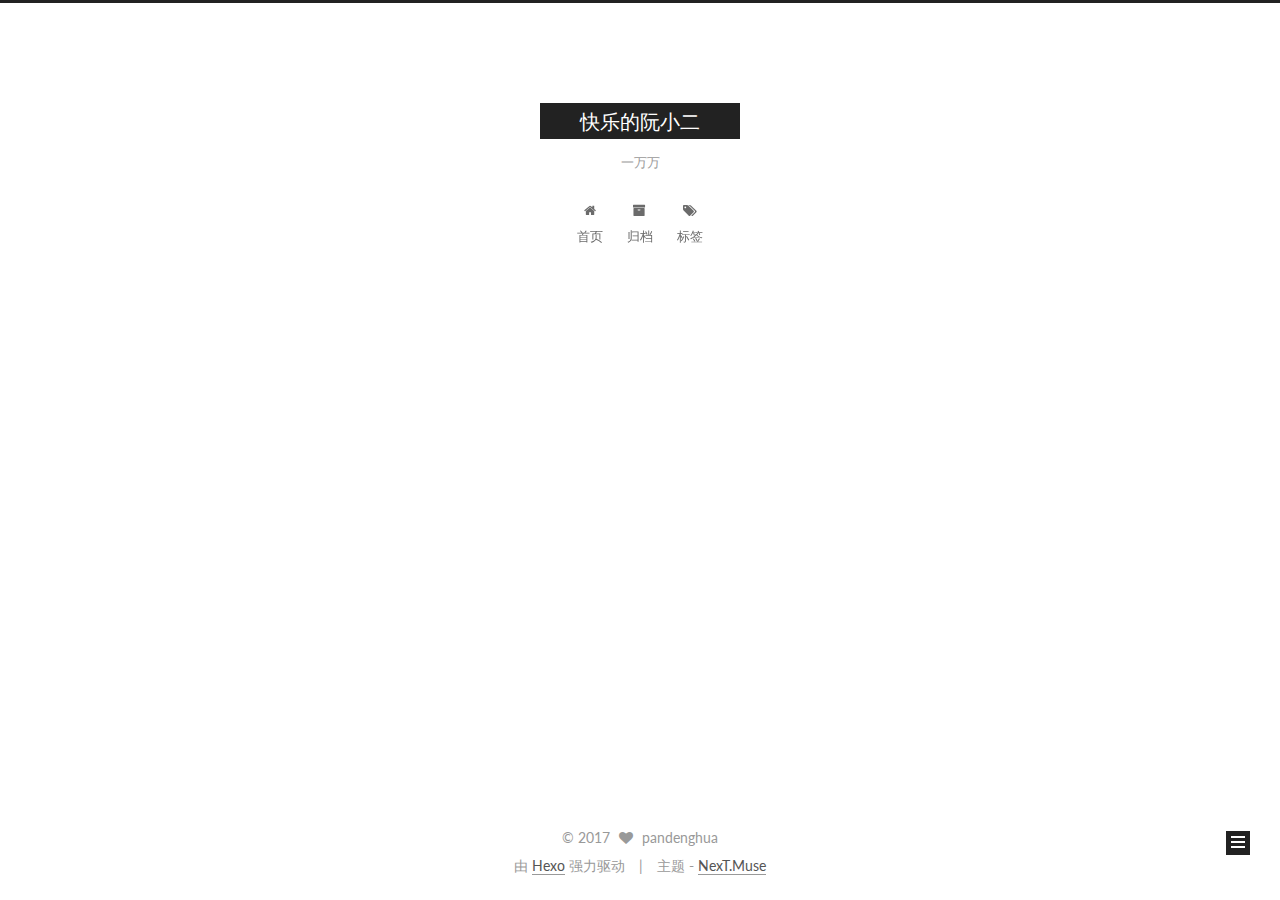
<file: index.html>
<!doctype html>



  


<html class="theme-next muse use-motion" lang="zh-Hans">
<head>
  <meta charset="UTF-8"/>
<meta http-equiv="X-UA-Compatible" content="IE=edge" />
<meta name="viewport" content="width=device-width, initial-scale=1, maximum-scale=1"/>









<meta http-equiv="Cache-Control" content="no-transform" />
<meta http-equiv="Cache-Control" content="no-siteapp" />















  
  
  <link href="/lib/fancybox/source/jquery.fancybox.css?v=2.1.5" rel="stylesheet" type="text/css" />




  
  
  
  

  
    
    
  

  

  

  

  

  
    
    
    <link href="//fonts.googleapis.com/css?family=Lato:300,300italic,400,400italic,700,700italic&subset=latin,latin-ext" rel="stylesheet" type="text/css">
  






<link href="/lib/font-awesome/css/font-awesome.min.css?v=4.6.2" rel="stylesheet" type="text/css" />

<link href="/css/main.css?v=5.1.1" rel="stylesheet" type="text/css" />


  <meta name="keywords" content="Hexo, NexT" />








  <link rel="shortcut icon" type="image/x-icon" href="/favicon.ico?v=5.1.1" />






<meta property="og:type" content="website">
<meta property="og:title" content="快乐的阮小二">
<meta property="og:url" content="http://yoursite.com/index.html">
<meta property="og:site_name" content="快乐的阮小二">
<meta name="twitter:card" content="summary">
<meta name="twitter:title" content="快乐的阮小二">



<script type="text/javascript" id="hexo.configurations">
  var NexT = window.NexT || {};
  var CONFIG = {
    root: '/',
    scheme: 'Muse',
    sidebar: {"position":"left","display":"post","offset":12,"offset_float":0,"b2t":false,"scrollpercent":false},
    fancybox: true,
    motion: true,
    duoshuo: {
      userId: '0',
      author: '博主'
    },
    algolia: {
      applicationID: '',
      apiKey: '',
      indexName: '',
      hits: {"per_page":10},
      labels: {"input_placeholder":"Search for Posts","hits_empty":"We didn't find any results for the search: ${query}","hits_stats":"${hits} results found in ${time} ms"}
    }
  };
</script>



  <link rel="canonical" href="http://yoursite.com/"/>





  <title>快乐的阮小二</title>
</head>

<body itemscope itemtype="http://schema.org/WebPage" lang="zh-Hans">

  















  
  
    
  

  <div class="container sidebar-position-left 
   page-home 
 ">
    <div class="headband"></div>

    <header id="header" class="header" itemscope itemtype="http://schema.org/WPHeader">
      <div class="header-inner"><div class="site-brand-wrapper">
  <div class="site-meta ">
    

    <div class="custom-logo-site-title">
      <a href="/"  class="brand" rel="start">
        <span class="logo-line-before"><i></i></span>
        <span class="site-title">快乐的阮小二</span>
        <span class="logo-line-after"><i></i></span>
      </a>
    </div>
      
        <p class="site-subtitle">一万万</p>
      
  </div>

  <div class="site-nav-toggle">
    <button>
      <span class="btn-bar"></span>
      <span class="btn-bar"></span>
      <span class="btn-bar"></span>
    </button>
  </div>
</div>

<nav class="site-nav">
  

  
    <ul id="menu" class="menu">
      
        
        <li class="menu-item menu-item-home">
          <a href="/" rel="section">
            
              <i class="menu-item-icon fa fa-fw fa-home"></i> <br />
            
            首页
          </a>
        </li>
      
        
        <li class="menu-item menu-item-archives">
          <a href="/archives" rel="section">
            
              <i class="menu-item-icon fa fa-fw fa-archive"></i> <br />
            
            归档
          </a>
        </li>
      
        
        <li class="menu-item menu-item-tags">
          <a href="/tags" rel="section">
            
              <i class="menu-item-icon fa fa-fw fa-tags"></i> <br />
            
            标签
          </a>
        </li>
      

      
    </ul>
  

  
</nav>



 </div>
    </header>

    <main id="main" class="main">
      <div class="main-inner">
        <div class="content-wrap">
          <div id="content" class="content">
            
  <section id="posts" class="posts-expand">
    
      

  

  
  
  

  <article class="post post-type-normal " itemscope itemtype="http://schema.org/Article">
    <link itemprop="mainEntityOfPage" href="http://yoursite.com/2017/07/29/hello-world/">

    <span hidden itemprop="author" itemscope itemtype="http://schema.org/Person">
      <meta itemprop="name" content="pandenghua">
      <meta itemprop="description" content="">
      <meta itemprop="image" content="/images/avatar.gif">
    </span>

    <span hidden itemprop="publisher" itemscope itemtype="http://schema.org/Organization">
      <meta itemprop="name" content="快乐的阮小二">
    </span>

    
      <header class="post-header">

        
        
          <h1 class="post-title" itemprop="name headline">
                
                <a class="post-title-link" href="/2017/07/29/hello-world/" itemprop="url">积极地拥抱这个快速变化的世界！</a></h1>
        

        <div class="post-meta">
          <span class="post-time">
            
              <span class="post-meta-item-icon">
                <i class="fa fa-calendar-o"></i>
              </span>
              
                <span class="post-meta-item-text">发表于</span>
              
              <time title="创建于" itemprop="dateCreated datePublished" datetime="2017-07-29T11:39:32+08:00">
                2017-07-29
              </time>
            

            

            
          </span>

          

          
            
          

          
          

          

          

          

        </div>
      </header>
    

    <div class="post-body" itemprop="articleBody">

      
      

      
        
          
            <h2 id="自我介绍"><a href="#自我介绍" class="headerlink" title="自我介绍"></a>自我介绍</h2><p>&emsp;&emsp;大学本科–土木工程专业，改行进入IT行业，同样是搬砖，两个行业相似点和不同点都很多。<br>&emsp;&emsp;社会总是在进步，总会有新的行业，新的制度冲击原来的传统，以此不断推动这个社会不断进步。新的东西也会更人性化，你只需要积极地拥抱它，这样才能不断地跟上这个时代的节拍。</p>

          
        
      
    </div>

    <div>
      
    </div>

    <div>
      
    </div>

    <div>
      
    </div>

    <footer class="post-footer">
      

      

      

      
      
        <div class="post-eof"></div>
      
    </footer>
  </article>


    
  </section>

  


          </div>
          


          

        </div>
        
          
  
  <div class="sidebar-toggle">
    <div class="sidebar-toggle-line-wrap">
      <span class="sidebar-toggle-line sidebar-toggle-line-first"></span>
      <span class="sidebar-toggle-line sidebar-toggle-line-middle"></span>
      <span class="sidebar-toggle-line sidebar-toggle-line-last"></span>
    </div>
  </div>

  <aside id="sidebar" class="sidebar">
    <div class="sidebar-inner">

      

      

      <section class="site-overview sidebar-panel sidebar-panel-active">
        <div class="site-author motion-element" itemprop="author" itemscope itemtype="http://schema.org/Person">
          <img class="site-author-image" itemprop="image"
               src="/images/avatar.gif"
               alt="pandenghua" />
          <p class="site-author-name" itemprop="name">pandenghua</p>
           
              <p class="site-description motion-element" itemprop="description"></p>
          
        </div>
        <nav class="site-state motion-element">

          
            <div class="site-state-item site-state-posts">
              <a href="/archives">
                <span class="site-state-item-count">1</span>
                <span class="site-state-item-name">日志</span>
              </a>
            </div>
          

          

          

        </nav>

        

        <div class="links-of-author motion-element">
          
        </div>

        
        

        
        

        


      </section>

      

      

    </div>
  </aside>


        
      </div>
    </main>

    <footer id="footer" class="footer">
      <div class="footer-inner">
        <div class="copyright" >
  
  &copy; 
  <span itemprop="copyrightYear">2017</span>
  <span class="with-love">
    <i class="fa fa-heart"></i>
  </span>
  <span class="author" itemprop="copyrightHolder">pandenghua</span>
</div>


<div class="powered-by">
  由 <a class="theme-link" href="https://hexo.io">Hexo</a> 强力驱动
</div>

<div class="theme-info">
  主题 -
  <a class="theme-link" href="https://github.com/iissnan/hexo-theme-next">
    NexT.Muse
  </a>
</div>


        

        
      </div>
    </footer>

    
      <div class="back-to-top">
        <i class="fa fa-arrow-up"></i>
        
      </div>
    

  </div>

  

<script type="text/javascript">
  if (Object.prototype.toString.call(window.Promise) !== '[object Function]') {
    window.Promise = null;
  }
</script>









  












  
  <script type="text/javascript" src="/lib/jquery/index.js?v=2.1.3"></script>

  
  <script type="text/javascript" src="/lib/fastclick/lib/fastclick.min.js?v=1.0.6"></script>

  
  <script type="text/javascript" src="/lib/jquery_lazyload/jquery.lazyload.js?v=1.9.7"></script>

  
  <script type="text/javascript" src="/lib/velocity/velocity.min.js?v=1.2.1"></script>

  
  <script type="text/javascript" src="/lib/velocity/velocity.ui.min.js?v=1.2.1"></script>

  
  <script type="text/javascript" src="/lib/fancybox/source/jquery.fancybox.pack.js?v=2.1.5"></script>


  


  <script type="text/javascript" src="/js/src/utils.js?v=5.1.1"></script>

  <script type="text/javascript" src="/js/src/motion.js?v=5.1.1"></script>



  
  

  
    <script type="text/javascript" src="/js/src/scrollspy.js?v=5.1.1"></script>
<script type="text/javascript" src="/js/src/post-details.js?v=5.1.1"></script>

  

  


  <script type="text/javascript" src="/js/src/bootstrap.js?v=5.1.1"></script>



  


  




	





  





  





  






  





  

  

  

  

  

  

</body>
</html>
</file>
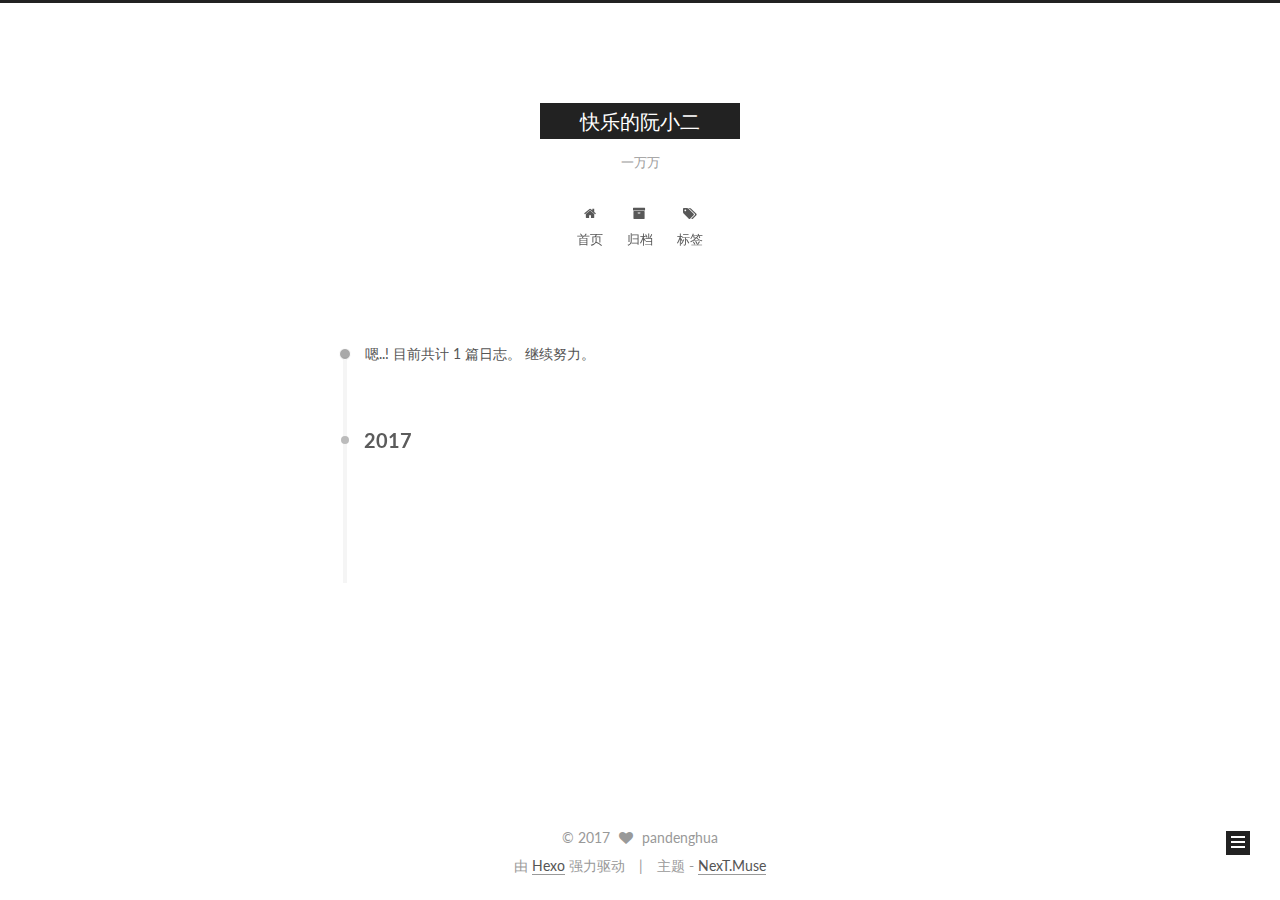
<file: archives/index.html>
<!doctype html>



  


<html class="theme-next muse use-motion" lang="zh-Hans">
<head>
  <meta charset="UTF-8"/>
<meta http-equiv="X-UA-Compatible" content="IE=edge" />
<meta name="viewport" content="width=device-width, initial-scale=1, maximum-scale=1"/>









<meta http-equiv="Cache-Control" content="no-transform" />
<meta http-equiv="Cache-Control" content="no-siteapp" />















  
  
  <link href="/lib/fancybox/source/jquery.fancybox.css?v=2.1.5" rel="stylesheet" type="text/css" />




  
  
  
  

  
    
    
  

  

  

  

  

  
    
    
    <link href="//fonts.googleapis.com/css?family=Lato:300,300italic,400,400italic,700,700italic&subset=latin,latin-ext" rel="stylesheet" type="text/css">
  






<link href="/lib/font-awesome/css/font-awesome.min.css?v=4.6.2" rel="stylesheet" type="text/css" />

<link href="/css/main.css?v=5.1.1" rel="stylesheet" type="text/css" />


  <meta name="keywords" content="Hexo, NexT" />








  <link rel="shortcut icon" type="image/x-icon" href="/favicon.ico?v=5.1.1" />






<meta property="og:type" content="website">
<meta property="og:title" content="快乐的阮小二">
<meta property="og:url" content="http://yoursite.com/archives/index.html">
<meta property="og:site_name" content="快乐的阮小二">
<meta name="twitter:card" content="summary">
<meta name="twitter:title" content="快乐的阮小二">



<script type="text/javascript" id="hexo.configurations">
  var NexT = window.NexT || {};
  var CONFIG = {
    root: '/',
    scheme: 'Muse',
    sidebar: {"position":"left","display":"post","offset":12,"offset_float":0,"b2t":false,"scrollpercent":false},
    fancybox: true,
    motion: true,
    duoshuo: {
      userId: '0',
      author: '博主'
    },
    algolia: {
      applicationID: '',
      apiKey: '',
      indexName: '',
      hits: {"per_page":10},
      labels: {"input_placeholder":"Search for Posts","hits_empty":"We didn't find any results for the search: ${query}","hits_stats":"${hits} results found in ${time} ms"}
    }
  };
</script>



  <link rel="canonical" href="http://yoursite.com/archives/"/>





  <title>归档 | 快乐的阮小二</title>
</head>

<body itemscope itemtype="http://schema.org/WebPage" lang="zh-Hans">

  















  
  
    
  

  <div class="container sidebar-position-left  page-archive  ">
    <div class="headband"></div>

    <header id="header" class="header" itemscope itemtype="http://schema.org/WPHeader">
      <div class="header-inner"><div class="site-brand-wrapper">
  <div class="site-meta ">
    

    <div class="custom-logo-site-title">
      <a href="/"  class="brand" rel="start">
        <span class="logo-line-before"><i></i></span>
        <span class="site-title">快乐的阮小二</span>
        <span class="logo-line-after"><i></i></span>
      </a>
    </div>
      
        <p class="site-subtitle">一万万</p>
      
  </div>

  <div class="site-nav-toggle">
    <button>
      <span class="btn-bar"></span>
      <span class="btn-bar"></span>
      <span class="btn-bar"></span>
    </button>
  </div>
</div>

<nav class="site-nav">
  

  
    <ul id="menu" class="menu">
      
        
        <li class="menu-item menu-item-home">
          <a href="/" rel="section">
            
              <i class="menu-item-icon fa fa-fw fa-home"></i> <br />
            
            首页
          </a>
        </li>
      
        
        <li class="menu-item menu-item-archives">
          <a href="/archives" rel="section">
            
              <i class="menu-item-icon fa fa-fw fa-archive"></i> <br />
            
            归档
          </a>
        </li>
      
        
        <li class="menu-item menu-item-tags">
          <a href="/tags" rel="section">
            
              <i class="menu-item-icon fa fa-fw fa-tags"></i> <br />
            
            标签
          </a>
        </li>
      

      
    </ul>
  

  
</nav>



 </div>
    </header>

    <main id="main" class="main">
      <div class="main-inner">
        <div class="content-wrap">
          <div id="content" class="content">
            

  <section id="posts" class="posts-collapse">
    <span class="archive-move-on"></span>

    <span class="archive-page-counter">
      
      
      
        
      
      嗯..! 目前共计 1 篇日志。 继续努力。
    </span>

    

      
      
      

      
        
        <div class="collection-title">
          <h2 class="archive-year motion-element" id="archive-year-2017">2017</h2>
        </div>
      
      

      

  <article class="post post-type-normal" itemscope itemtype="http://schema.org/Article">
    <header class="post-header">

      <h2 class="post-title">
        
            <a class="post-title-link" href="/2017/07/29/hello-world/" itemprop="url">
              
                <span itemprop="name">积极地拥抱这个快速变化的世界！</span>
              
            </a>
        
      </h2>

      <div class="post-meta">
        <time class="post-time" itemprop="dateCreated"
              datetime="2017-07-29T11:39:32+08:00"
              content="2017-07-29" >
          07-29
        </time>
      </div>

    </header>
  </article>



    

  </section>

  



          </div>
          


          

        </div>
        
          
  
  <div class="sidebar-toggle">
    <div class="sidebar-toggle-line-wrap">
      <span class="sidebar-toggle-line sidebar-toggle-line-first"></span>
      <span class="sidebar-toggle-line sidebar-toggle-line-middle"></span>
      <span class="sidebar-toggle-line sidebar-toggle-line-last"></span>
    </div>
  </div>

  <aside id="sidebar" class="sidebar">
    <div class="sidebar-inner">

      

      

      <section class="site-overview sidebar-panel sidebar-panel-active">
        <div class="site-author motion-element" itemprop="author" itemscope itemtype="http://schema.org/Person">
          <img class="site-author-image" itemprop="image"
               src="/images/avatar.gif"
               alt="pandenghua" />
          <p class="site-author-name" itemprop="name">pandenghua</p>
           
              <p class="site-description motion-element" itemprop="description"></p>
          
        </div>
        <nav class="site-state motion-element">

          
            <div class="site-state-item site-state-posts">
              <a href="/archives">
                <span class="site-state-item-count">1</span>
                <span class="site-state-item-name">日志</span>
              </a>
            </div>
          

          

          

        </nav>

        

        <div class="links-of-author motion-element">
          
        </div>

        
        

        
        

        


      </section>

      

      

    </div>
  </aside>


        
      </div>
    </main>

    <footer id="footer" class="footer">
      <div class="footer-inner">
        <div class="copyright" >
  
  &copy; 
  <span itemprop="copyrightYear">2017</span>
  <span class="with-love">
    <i class="fa fa-heart"></i>
  </span>
  <span class="author" itemprop="copyrightHolder">pandenghua</span>
</div>


<div class="powered-by">
  由 <a class="theme-link" href="https://hexo.io">Hexo</a> 强力驱动
</div>

<div class="theme-info">
  主题 -
  <a class="theme-link" href="https://github.com/iissnan/hexo-theme-next">
    NexT.Muse
  </a>
</div>


        

        
      </div>
    </footer>

    
      <div class="back-to-top">
        <i class="fa fa-arrow-up"></i>
        
      </div>
    

  </div>

  

<script type="text/javascript">
  if (Object.prototype.toString.call(window.Promise) !== '[object Function]') {
    window.Promise = null;
  }
</script>









  












  
  <script type="text/javascript" src="/lib/jquery/index.js?v=2.1.3"></script>

  
  <script type="text/javascript" src="/lib/fastclick/lib/fastclick.min.js?v=1.0.6"></script>

  
  <script type="text/javascript" src="/lib/jquery_lazyload/jquery.lazyload.js?v=1.9.7"></script>

  
  <script type="text/javascript" src="/lib/velocity/velocity.min.js?v=1.2.1"></script>

  
  <script type="text/javascript" src="/lib/velocity/velocity.ui.min.js?v=1.2.1"></script>

  
  <script type="text/javascript" src="/lib/fancybox/source/jquery.fancybox.pack.js?v=2.1.5"></script>


  


  <script type="text/javascript" src="/js/src/utils.js?v=5.1.1"></script>

  <script type="text/javascript" src="/js/src/motion.js?v=5.1.1"></script>



  
  

  
  
    <script type="text/javascript" id="motion.page.archive">
      $('.archive-year').velocity('transition.slideLeftIn');
    </script>
  


  


  <script type="text/javascript" src="/js/src/bootstrap.js?v=5.1.1"></script>



  


  




	





  





  





  






  





  

  

  

  

  

  

</body>
</html>
</file>
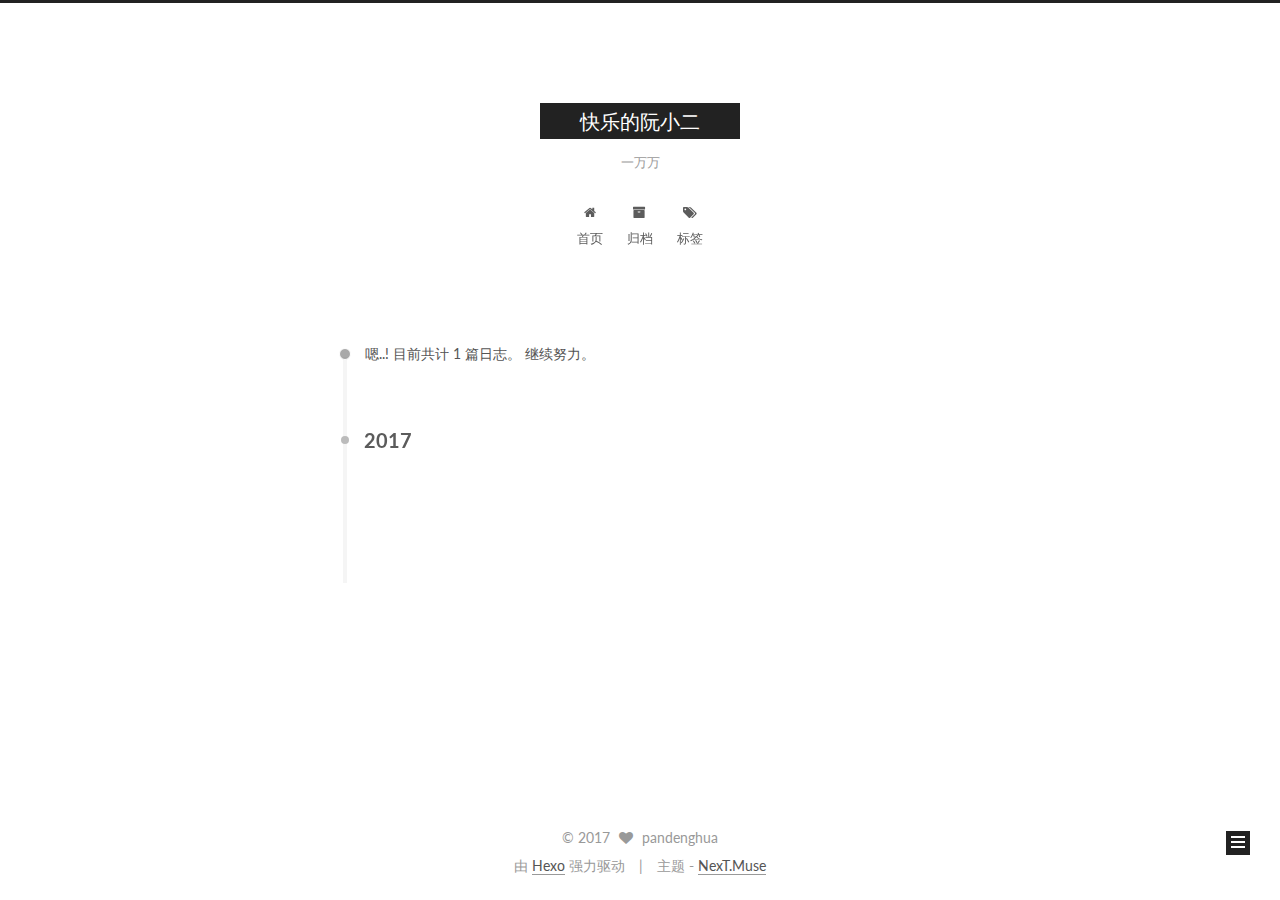
<file: archives/2017/index.html>
<!doctype html>



  


<html class="theme-next muse use-motion" lang="zh-Hans">
<head>
  <meta charset="UTF-8"/>
<meta http-equiv="X-UA-Compatible" content="IE=edge" />
<meta name="viewport" content="width=device-width, initial-scale=1, maximum-scale=1"/>









<meta http-equiv="Cache-Control" content="no-transform" />
<meta http-equiv="Cache-Control" content="no-siteapp" />















  
  
  <link href="/lib/fancybox/source/jquery.fancybox.css?v=2.1.5" rel="stylesheet" type="text/css" />




  
  
  
  

  
    
    
  

  

  

  

  

  
    
    
    <link href="//fonts.googleapis.com/css?family=Lato:300,300italic,400,400italic,700,700italic&subset=latin,latin-ext" rel="stylesheet" type="text/css">
  






<link href="/lib/font-awesome/css/font-awesome.min.css?v=4.6.2" rel="stylesheet" type="text/css" />

<link href="/css/main.css?v=5.1.1" rel="stylesheet" type="text/css" />


  <meta name="keywords" content="Hexo, NexT" />








  <link rel="shortcut icon" type="image/x-icon" href="/favicon.ico?v=5.1.1" />






<meta property="og:type" content="website">
<meta property="og:title" content="快乐的阮小二">
<meta property="og:url" content="http://yoursite.com/archives/2017/index.html">
<meta property="og:site_name" content="快乐的阮小二">
<meta name="twitter:card" content="summary">
<meta name="twitter:title" content="快乐的阮小二">



<script type="text/javascript" id="hexo.configurations">
  var NexT = window.NexT || {};
  var CONFIG = {
    root: '/',
    scheme: 'Muse',
    sidebar: {"position":"left","display":"post","offset":12,"offset_float":0,"b2t":false,"scrollpercent":false},
    fancybox: true,
    motion: true,
    duoshuo: {
      userId: '0',
      author: '博主'
    },
    algolia: {
      applicationID: '',
      apiKey: '',
      indexName: '',
      hits: {"per_page":10},
      labels: {"input_placeholder":"Search for Posts","hits_empty":"We didn't find any results for the search: ${query}","hits_stats":"${hits} results found in ${time} ms"}
    }
  };
</script>



  <link rel="canonical" href="http://yoursite.com/archives/2017/"/>





  <title>归档 | 快乐的阮小二</title>
</head>

<body itemscope itemtype="http://schema.org/WebPage" lang="zh-Hans">

  















  
  
    
  

  <div class="container sidebar-position-left  page-archive  ">
    <div class="headband"></div>

    <header id="header" class="header" itemscope itemtype="http://schema.org/WPHeader">
      <div class="header-inner"><div class="site-brand-wrapper">
  <div class="site-meta ">
    

    <div class="custom-logo-site-title">
      <a href="/"  class="brand" rel="start">
        <span class="logo-line-before"><i></i></span>
        <span class="site-title">快乐的阮小二</span>
        <span class="logo-line-after"><i></i></span>
      </a>
    </div>
      
        <p class="site-subtitle">一万万</p>
      
  </div>

  <div class="site-nav-toggle">
    <button>
      <span class="btn-bar"></span>
      <span class="btn-bar"></span>
      <span class="btn-bar"></span>
    </button>
  </div>
</div>

<nav class="site-nav">
  

  
    <ul id="menu" class="menu">
      
        
        <li class="menu-item menu-item-home">
          <a href="/" rel="section">
            
              <i class="menu-item-icon fa fa-fw fa-home"></i> <br />
            
            首页
          </a>
        </li>
      
        
        <li class="menu-item menu-item-archives">
          <a href="/archives" rel="section">
            
              <i class="menu-item-icon fa fa-fw fa-archive"></i> <br />
            
            归档
          </a>
        </li>
      
        
        <li class="menu-item menu-item-tags">
          <a href="/tags" rel="section">
            
              <i class="menu-item-icon fa fa-fw fa-tags"></i> <br />
            
            标签
          </a>
        </li>
      

      
    </ul>
  

  
</nav>



 </div>
    </header>

    <main id="main" class="main">
      <div class="main-inner">
        <div class="content-wrap">
          <div id="content" class="content">
            

  <section id="posts" class="posts-collapse">
    <span class="archive-move-on"></span>

    <span class="archive-page-counter">
      
      
      
        
      
      嗯..! 目前共计 1 篇日志。 继续努力。
    </span>

    

      
      
      

      
        
        <div class="collection-title">
          <h2 class="archive-year motion-element" id="archive-year-2017">2017</h2>
        </div>
      
      

      

  <article class="post post-type-normal" itemscope itemtype="http://schema.org/Article">
    <header class="post-header">

      <h2 class="post-title">
        
            <a class="post-title-link" href="/2017/07/29/hello-world/" itemprop="url">
              
                <span itemprop="name">积极地拥抱这个快速变化的世界！</span>
              
            </a>
        
      </h2>

      <div class="post-meta">
        <time class="post-time" itemprop="dateCreated"
              datetime="2017-07-29T11:39:32+08:00"
              content="2017-07-29" >
          07-29
        </time>
      </div>

    </header>
  </article>



    

  </section>

  



          </div>
          


          

        </div>
        
          
  
  <div class="sidebar-toggle">
    <div class="sidebar-toggle-line-wrap">
      <span class="sidebar-toggle-line sidebar-toggle-line-first"></span>
      <span class="sidebar-toggle-line sidebar-toggle-line-middle"></span>
      <span class="sidebar-toggle-line sidebar-toggle-line-last"></span>
    </div>
  </div>

  <aside id="sidebar" class="sidebar">
    <div class="sidebar-inner">

      

      

      <section class="site-overview sidebar-panel sidebar-panel-active">
        <div class="site-author motion-element" itemprop="author" itemscope itemtype="http://schema.org/Person">
          <img class="site-author-image" itemprop="image"
               src="/images/avatar.gif"
               alt="pandenghua" />
          <p class="site-author-name" itemprop="name">pandenghua</p>
           
              <p class="site-description motion-element" itemprop="description"></p>
          
        </div>
        <nav class="site-state motion-element">

          
            <div class="site-state-item site-state-posts">
              <a href="/archives">
                <span class="site-state-item-count">1</span>
                <span class="site-state-item-name">日志</span>
              </a>
            </div>
          

          

          

        </nav>

        

        <div class="links-of-author motion-element">
          
        </div>

        
        

        
        

        


      </section>

      

      

    </div>
  </aside>


        
      </div>
    </main>

    <footer id="footer" class="footer">
      <div class="footer-inner">
        <div class="copyright" >
  
  &copy; 
  <span itemprop="copyrightYear">2017</span>
  <span class="with-love">
    <i class="fa fa-heart"></i>
  </span>
  <span class="author" itemprop="copyrightHolder">pandenghua</span>
</div>


<div class="powered-by">
  由 <a class="theme-link" href="https://hexo.io">Hexo</a> 强力驱动
</div>

<div class="theme-info">
  主题 -
  <a class="theme-link" href="https://github.com/iissnan/hexo-theme-next">
    NexT.Muse
  </a>
</div>


        

        
      </div>
    </footer>

    
      <div class="back-to-top">
        <i class="fa fa-arrow-up"></i>
        
      </div>
    

  </div>

  

<script type="text/javascript">
  if (Object.prototype.toString.call(window.Promise) !== '[object Function]') {
    window.Promise = null;
  }
</script>









  












  
  <script type="text/javascript" src="/lib/jquery/index.js?v=2.1.3"></script>

  
  <script type="text/javascript" src="/lib/fastclick/lib/fastclick.min.js?v=1.0.6"></script>

  
  <script type="text/javascript" src="/lib/jquery_lazyload/jquery.lazyload.js?v=1.9.7"></script>

  
  <script type="text/javascript" src="/lib/velocity/velocity.min.js?v=1.2.1"></script>

  
  <script type="text/javascript" src="/lib/velocity/velocity.ui.min.js?v=1.2.1"></script>

  
  <script type="text/javascript" src="/lib/fancybox/source/jquery.fancybox.pack.js?v=2.1.5"></script>


  


  <script type="text/javascript" src="/js/src/utils.js?v=5.1.1"></script>

  <script type="text/javascript" src="/js/src/motion.js?v=5.1.1"></script>



  
  

  
  
    <script type="text/javascript" id="motion.page.archive">
      $('.archive-year').velocity('transition.slideLeftIn');
    </script>
  


  


  <script type="text/javascript" src="/js/src/bootstrap.js?v=5.1.1"></script>



  


  




	





  





  





  






  





  

  

  

  

  

  

</body>
</html>
</file>
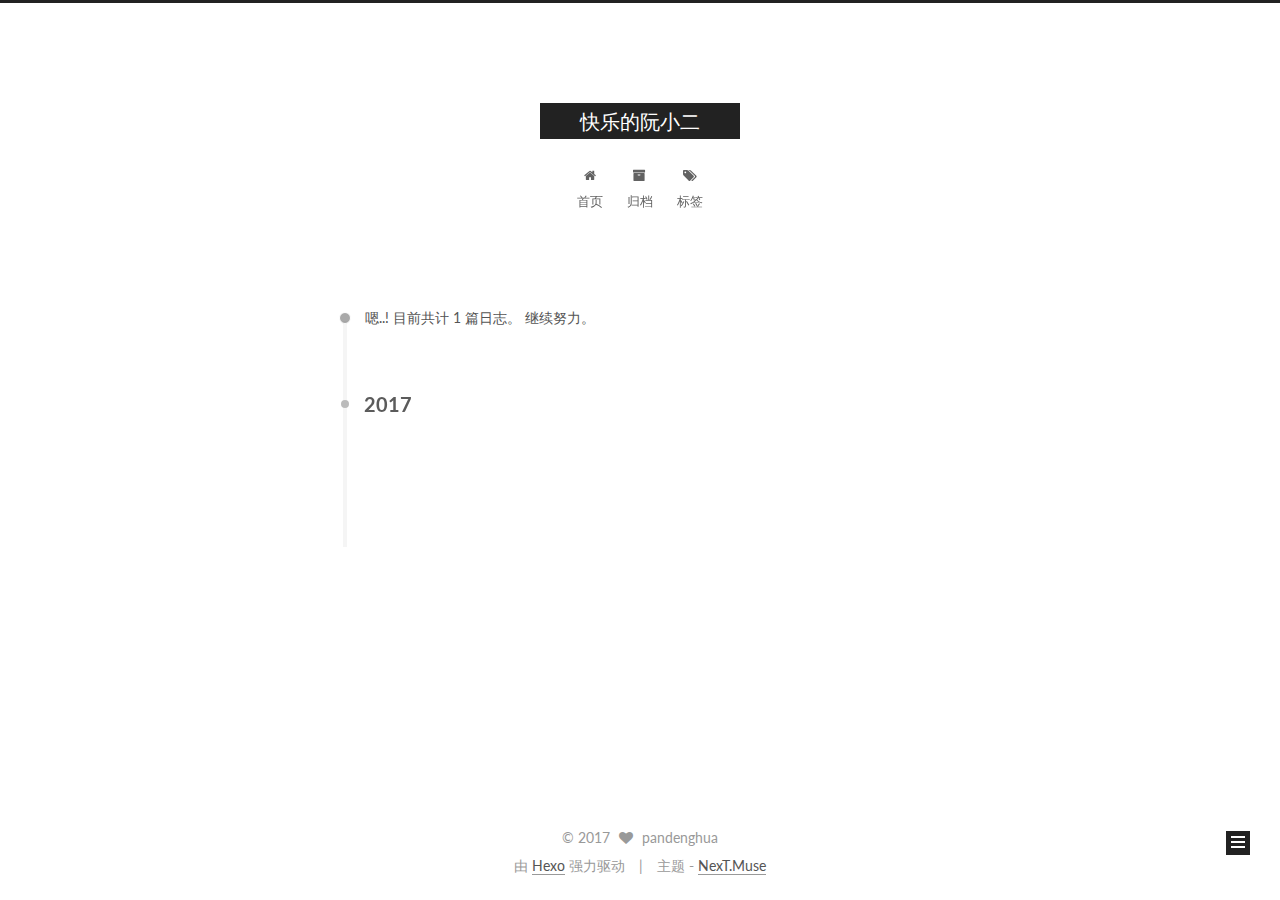
<file: archives/2017/06/index.html>
<!doctype html>



  


<html class="theme-next muse use-motion" lang="zh-Hans">
<head>
  <meta charset="UTF-8"/>
<meta http-equiv="X-UA-Compatible" content="IE=edge" />
<meta name="viewport" content="width=device-width, initial-scale=1, maximum-scale=1"/>









<meta http-equiv="Cache-Control" content="no-transform" />
<meta http-equiv="Cache-Control" content="no-siteapp" />















  
  
  <link href="/lib/fancybox/source/jquery.fancybox.css?v=2.1.5" rel="stylesheet" type="text/css" />




  
  
  
  

  
    
    
  

  

  

  

  

  
    
    
    <link href="//fonts.googleapis.com/css?family=Lato:300,300italic,400,400italic,700,700italic&subset=latin,latin-ext" rel="stylesheet" type="text/css">
  






<link href="/lib/font-awesome/css/font-awesome.min.css?v=4.6.2" rel="stylesheet" type="text/css" />

<link href="/css/main.css?v=5.1.1" rel="stylesheet" type="text/css" />


  <meta name="keywords" content="Hexo, NexT" />








  <link rel="shortcut icon" type="image/x-icon" href="/favicon.ico?v=5.1.1" />






<meta property="og:type" content="website">
<meta property="og:title" content="快乐的阮小二">
<meta property="og:url" content="http://yoursite.com/archives/2017/06/index.html">
<meta property="og:site_name" content="快乐的阮小二">
<meta name="twitter:card" content="summary">
<meta name="twitter:title" content="快乐的阮小二">



<script type="text/javascript" id="hexo.configurations">
  var NexT = window.NexT || {};
  var CONFIG = {
    root: '/',
    scheme: 'Muse',
    sidebar: {"position":"left","display":"post","offset":12,"offset_float":0,"b2t":false,"scrollpercent":false},
    fancybox: true,
    motion: true,
    duoshuo: {
      userId: '0',
      author: '博主'
    },
    algolia: {
      applicationID: '',
      apiKey: '',
      indexName: '',
      hits: {"per_page":10},
      labels: {"input_placeholder":"Search for Posts","hits_empty":"We didn't find any results for the search: ${query}","hits_stats":"${hits} results found in ${time} ms"}
    }
  };
</script>



  <link rel="canonical" href="http://yoursite.com/archives/2017/06/"/>





  <title>归档 | 快乐的阮小二</title>
</head>

<body itemscope itemtype="http://schema.org/WebPage" lang="zh-Hans">

  















  
  
    
  

  <div class="container sidebar-position-left  page-archive  ">
    <div class="headband"></div>

    <header id="header" class="header" itemscope itemtype="http://schema.org/WPHeader">
      <div class="header-inner"><div class="site-brand-wrapper">
  <div class="site-meta ">
    

    <div class="custom-logo-site-title">
      <a href="/"  class="brand" rel="start">
        <span class="logo-line-before"><i></i></span>
        <span class="site-title">快乐的阮小二</span>
        <span class="logo-line-after"><i></i></span>
      </a>
    </div>
      
        <p class="site-subtitle"></p>
      
  </div>

  <div class="site-nav-toggle">
    <button>
      <span class="btn-bar"></span>
      <span class="btn-bar"></span>
      <span class="btn-bar"></span>
    </button>
  </div>
</div>

<nav class="site-nav">
  

  
    <ul id="menu" class="menu">
      
        
        <li class="menu-item menu-item-home">
          <a href="/" rel="section">
            
              <i class="menu-item-icon fa fa-fw fa-home"></i> <br />
            
            首页
          </a>
        </li>
      
        
        <li class="menu-item menu-item-archives">
          <a href="/archives" rel="section">
            
              <i class="menu-item-icon fa fa-fw fa-archive"></i> <br />
            
            归档
          </a>
        </li>
      
        
        <li class="menu-item menu-item-tags">
          <a href="/tags" rel="section">
            
              <i class="menu-item-icon fa fa-fw fa-tags"></i> <br />
            
            标签
          </a>
        </li>
      

      
    </ul>
  

  
</nav>



 </div>
    </header>

    <main id="main" class="main">
      <div class="main-inner">
        <div class="content-wrap">
          <div id="content" class="content">
            

  <section id="posts" class="posts-collapse">
    <span class="archive-move-on"></span>

    <span class="archive-page-counter">
      
      
      
        
      
      嗯..! 目前共计 1 篇日志。 继续努力。
    </span>

    

      
      
      

      
        
        <div class="collection-title">
          <h2 class="archive-year motion-element" id="archive-year-2017">2017</h2>
        </div>
      
      

      

  <article class="post post-type-normal" itemscope itemtype="http://schema.org/Article">
    <header class="post-header">

      <h2 class="post-title">
        
            <a class="post-title-link" href="/2017/06/03/hello-world/" itemprop="url">
              
                <span itemprop="name">Hello World</span>
              
            </a>
        
      </h2>

      <div class="post-meta">
        <time class="post-time" itemprop="dateCreated"
              datetime="2017-06-03T17:58:07+08:00"
              content="2017-06-03" >
          06-03
        </time>
      </div>

    </header>
  </article>



    

  </section>

  



          </div>
          


          

        </div>
        
          
  
  <div class="sidebar-toggle">
    <div class="sidebar-toggle-line-wrap">
      <span class="sidebar-toggle-line sidebar-toggle-line-first"></span>
      <span class="sidebar-toggle-line sidebar-toggle-line-middle"></span>
      <span class="sidebar-toggle-line sidebar-toggle-line-last"></span>
    </div>
  </div>

  <aside id="sidebar" class="sidebar">
    <div class="sidebar-inner">

      

      

      <section class="site-overview sidebar-panel sidebar-panel-active">
        <div class="site-author motion-element" itemprop="author" itemscope itemtype="http://schema.org/Person">
          <img class="site-author-image" itemprop="image"
               src="/images/avatar.gif"
               alt="pandenghua" />
          <p class="site-author-name" itemprop="name">pandenghua</p>
           
              <p class="site-description motion-element" itemprop="description"></p>
          
        </div>
        <nav class="site-state motion-element">

          
            <div class="site-state-item site-state-posts">
              <a href="/archives">
                <span class="site-state-item-count">1</span>
                <span class="site-state-item-name">日志</span>
              </a>
            </div>
          

          

          

        </nav>

        

        <div class="links-of-author motion-element">
          
        </div>

        
        

        
        

        


      </section>

      

      

    </div>
  </aside>


        
      </div>
    </main>

    <footer id="footer" class="footer">
      <div class="footer-inner">
        <div class="copyright" >
  
  &copy; 
  <span itemprop="copyrightYear">2017</span>
  <span class="with-love">
    <i class="fa fa-heart"></i>
  </span>
  <span class="author" itemprop="copyrightHolder">pandenghua</span>
</div>


<div class="powered-by">
  由 <a class="theme-link" href="https://hexo.io">Hexo</a> 强力驱动
</div>

<div class="theme-info">
  主题 -
  <a class="theme-link" href="https://github.com/iissnan/hexo-theme-next">
    NexT.Muse
  </a>
</div>


        

        
      </div>
    </footer>

    
      <div class="back-to-top">
        <i class="fa fa-arrow-up"></i>
        
      </div>
    

  </div>

  

<script type="text/javascript">
  if (Object.prototype.toString.call(window.Promise) !== '[object Function]') {
    window.Promise = null;
  }
</script>









  












  
  <script type="text/javascript" src="/lib/jquery/index.js?v=2.1.3"></script>

  
  <script type="text/javascript" src="/lib/fastclick/lib/fastclick.min.js?v=1.0.6"></script>

  
  <script type="text/javascript" src="/lib/jquery_lazyload/jquery.lazyload.js?v=1.9.7"></script>

  
  <script type="text/javascript" src="/lib/velocity/velocity.min.js?v=1.2.1"></script>

  
  <script type="text/javascript" src="/lib/velocity/velocity.ui.min.js?v=1.2.1"></script>

  
  <script type="text/javascript" src="/lib/fancybox/source/jquery.fancybox.pack.js?v=2.1.5"></script>


  


  <script type="text/javascript" src="/js/src/utils.js?v=5.1.1"></script>

  <script type="text/javascript" src="/js/src/motion.js?v=5.1.1"></script>



  
  

  
  
    <script type="text/javascript" id="motion.page.archive">
      $('.archive-year').velocity('transition.slideLeftIn');
    </script>
  


  


  <script type="text/javascript" src="/js/src/bootstrap.js?v=5.1.1"></script>



  


  




	





  





  





  






  





  

  

  

  

  

  

</body>
</html>
</file>
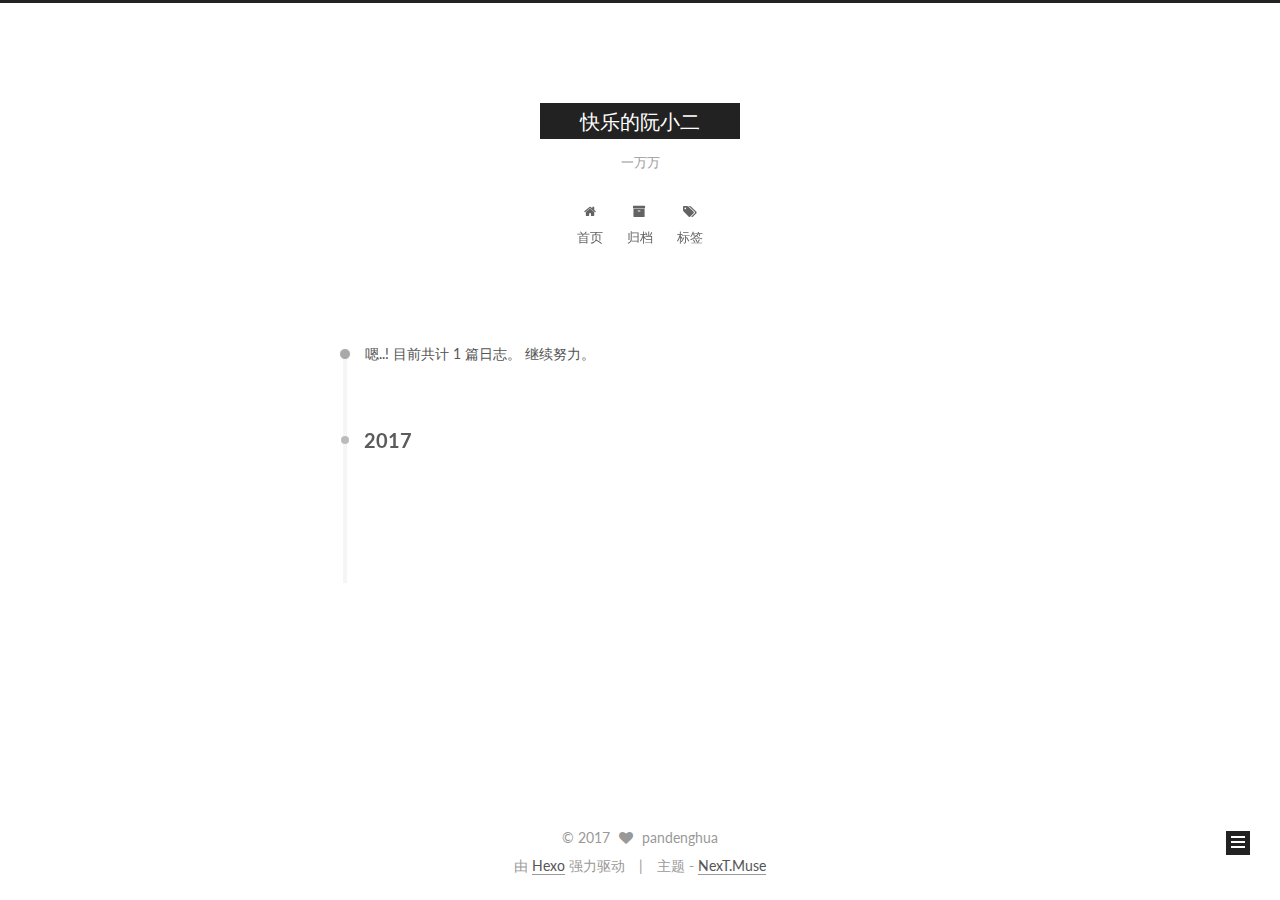
<file: archives/2017/07/index.html>
<!doctype html>



  


<html class="theme-next muse use-motion" lang="zh-Hans">
<head>
  <meta charset="UTF-8"/>
<meta http-equiv="X-UA-Compatible" content="IE=edge" />
<meta name="viewport" content="width=device-width, initial-scale=1, maximum-scale=1"/>









<meta http-equiv="Cache-Control" content="no-transform" />
<meta http-equiv="Cache-Control" content="no-siteapp" />















  
  
  <link href="/lib/fancybox/source/jquery.fancybox.css?v=2.1.5" rel="stylesheet" type="text/css" />




  
  
  
  

  
    
    
  

  

  

  

  

  
    
    
    <link href="//fonts.googleapis.com/css?family=Lato:300,300italic,400,400italic,700,700italic&subset=latin,latin-ext" rel="stylesheet" type="text/css">
  






<link href="/lib/font-awesome/css/font-awesome.min.css?v=4.6.2" rel="stylesheet" type="text/css" />

<link href="/css/main.css?v=5.1.1" rel="stylesheet" type="text/css" />


  <meta name="keywords" content="Hexo, NexT" />








  <link rel="shortcut icon" type="image/x-icon" href="/favicon.ico?v=5.1.1" />






<meta property="og:type" content="website">
<meta property="og:title" content="快乐的阮小二">
<meta property="og:url" content="http://yoursite.com/archives/2017/07/index.html">
<meta property="og:site_name" content="快乐的阮小二">
<meta name="twitter:card" content="summary">
<meta name="twitter:title" content="快乐的阮小二">



<script type="text/javascript" id="hexo.configurations">
  var NexT = window.NexT || {};
  var CONFIG = {
    root: '/',
    scheme: 'Muse',
    sidebar: {"position":"left","display":"post","offset":12,"offset_float":0,"b2t":false,"scrollpercent":false},
    fancybox: true,
    motion: true,
    duoshuo: {
      userId: '0',
      author: '博主'
    },
    algolia: {
      applicationID: '',
      apiKey: '',
      indexName: '',
      hits: {"per_page":10},
      labels: {"input_placeholder":"Search for Posts","hits_empty":"We didn't find any results for the search: ${query}","hits_stats":"${hits} results found in ${time} ms"}
    }
  };
</script>



  <link rel="canonical" href="http://yoursite.com/archives/2017/07/"/>





  <title>归档 | 快乐的阮小二</title>
</head>

<body itemscope itemtype="http://schema.org/WebPage" lang="zh-Hans">

  















  
  
    
  

  <div class="container sidebar-position-left  page-archive  ">
    <div class="headband"></div>

    <header id="header" class="header" itemscope itemtype="http://schema.org/WPHeader">
      <div class="header-inner"><div class="site-brand-wrapper">
  <div class="site-meta ">
    

    <div class="custom-logo-site-title">
      <a href="/"  class="brand" rel="start">
        <span class="logo-line-before"><i></i></span>
        <span class="site-title">快乐的阮小二</span>
        <span class="logo-line-after"><i></i></span>
      </a>
    </div>
      
        <p class="site-subtitle">一万万</p>
      
  </div>

  <div class="site-nav-toggle">
    <button>
      <span class="btn-bar"></span>
      <span class="btn-bar"></span>
      <span class="btn-bar"></span>
    </button>
  </div>
</div>

<nav class="site-nav">
  

  
    <ul id="menu" class="menu">
      
        
        <li class="menu-item menu-item-home">
          <a href="/" rel="section">
            
              <i class="menu-item-icon fa fa-fw fa-home"></i> <br />
            
            首页
          </a>
        </li>
      
        
        <li class="menu-item menu-item-archives">
          <a href="/archives" rel="section">
            
              <i class="menu-item-icon fa fa-fw fa-archive"></i> <br />
            
            归档
          </a>
        </li>
      
        
        <li class="menu-item menu-item-tags">
          <a href="/tags" rel="section">
            
              <i class="menu-item-icon fa fa-fw fa-tags"></i> <br />
            
            标签
          </a>
        </li>
      

      
    </ul>
  

  
</nav>



 </div>
    </header>

    <main id="main" class="main">
      <div class="main-inner">
        <div class="content-wrap">
          <div id="content" class="content">
            

  <section id="posts" class="posts-collapse">
    <span class="archive-move-on"></span>

    <span class="archive-page-counter">
      
      
      
        
      
      嗯..! 目前共计 1 篇日志。 继续努力。
    </span>

    

      
      
      

      
        
        <div class="collection-title">
          <h2 class="archive-year motion-element" id="archive-year-2017">2017</h2>
        </div>
      
      

      

  <article class="post post-type-normal" itemscope itemtype="http://schema.org/Article">
    <header class="post-header">

      <h2 class="post-title">
        
            <a class="post-title-link" href="/2017/07/29/hello-world/" itemprop="url">
              
                <span itemprop="name">积极地拥抱这个快速变化的世界！</span>
              
            </a>
        
      </h2>

      <div class="post-meta">
        <time class="post-time" itemprop="dateCreated"
              datetime="2017-07-29T11:39:32+08:00"
              content="2017-07-29" >
          07-29
        </time>
      </div>

    </header>
  </article>



    

  </section>

  



          </div>
          


          

        </div>
        
          
  
  <div class="sidebar-toggle">
    <div class="sidebar-toggle-line-wrap">
      <span class="sidebar-toggle-line sidebar-toggle-line-first"></span>
      <span class="sidebar-toggle-line sidebar-toggle-line-middle"></span>
      <span class="sidebar-toggle-line sidebar-toggle-line-last"></span>
    </div>
  </div>

  <aside id="sidebar" class="sidebar">
    <div class="sidebar-inner">

      

      

      <section class="site-overview sidebar-panel sidebar-panel-active">
        <div class="site-author motion-element" itemprop="author" itemscope itemtype="http://schema.org/Person">
          <img class="site-author-image" itemprop="image"
               src="/images/avatar.gif"
               alt="pandenghua" />
          <p class="site-author-name" itemprop="name">pandenghua</p>
           
              <p class="site-description motion-element" itemprop="description"></p>
          
        </div>
        <nav class="site-state motion-element">

          
            <div class="site-state-item site-state-posts">
              <a href="/archives">
                <span class="site-state-item-count">1</span>
                <span class="site-state-item-name">日志</span>
              </a>
            </div>
          

          

          

        </nav>

        

        <div class="links-of-author motion-element">
          
        </div>

        
        

        
        

        


      </section>

      

      

    </div>
  </aside>


        
      </div>
    </main>

    <footer id="footer" class="footer">
      <div class="footer-inner">
        <div class="copyright" >
  
  &copy; 
  <span itemprop="copyrightYear">2017</span>
  <span class="with-love">
    <i class="fa fa-heart"></i>
  </span>
  <span class="author" itemprop="copyrightHolder">pandenghua</span>
</div>


<div class="powered-by">
  由 <a class="theme-link" href="https://hexo.io">Hexo</a> 强力驱动
</div>

<div class="theme-info">
  主题 -
  <a class="theme-link" href="https://github.com/iissnan/hexo-theme-next">
    NexT.Muse
  </a>
</div>


        

        
      </div>
    </footer>

    
      <div class="back-to-top">
        <i class="fa fa-arrow-up"></i>
        
      </div>
    

  </div>

  

<script type="text/javascript">
  if (Object.prototype.toString.call(window.Promise) !== '[object Function]') {
    window.Promise = null;
  }
</script>









  












  
  <script type="text/javascript" src="/lib/jquery/index.js?v=2.1.3"></script>

  
  <script type="text/javascript" src="/lib/fastclick/lib/fastclick.min.js?v=1.0.6"></script>

  
  <script type="text/javascript" src="/lib/jquery_lazyload/jquery.lazyload.js?v=1.9.7"></script>

  
  <script type="text/javascript" src="/lib/velocity/velocity.min.js?v=1.2.1"></script>

  
  <script type="text/javascript" src="/lib/velocity/velocity.ui.min.js?v=1.2.1"></script>

  
  <script type="text/javascript" src="/lib/fancybox/source/jquery.fancybox.pack.js?v=2.1.5"></script>


  


  <script type="text/javascript" src="/js/src/utils.js?v=5.1.1"></script>

  <script type="text/javascript" src="/js/src/motion.js?v=5.1.1"></script>



  
  

  
  
    <script type="text/javascript" id="motion.page.archive">
      $('.archive-year').velocity('transition.slideLeftIn');
    </script>
  


  


  <script type="text/javascript" src="/js/src/bootstrap.js?v=5.1.1"></script>



  


  




	





  





  





  






  





  

  

  

  

  

  

</body>
</html>
</file>
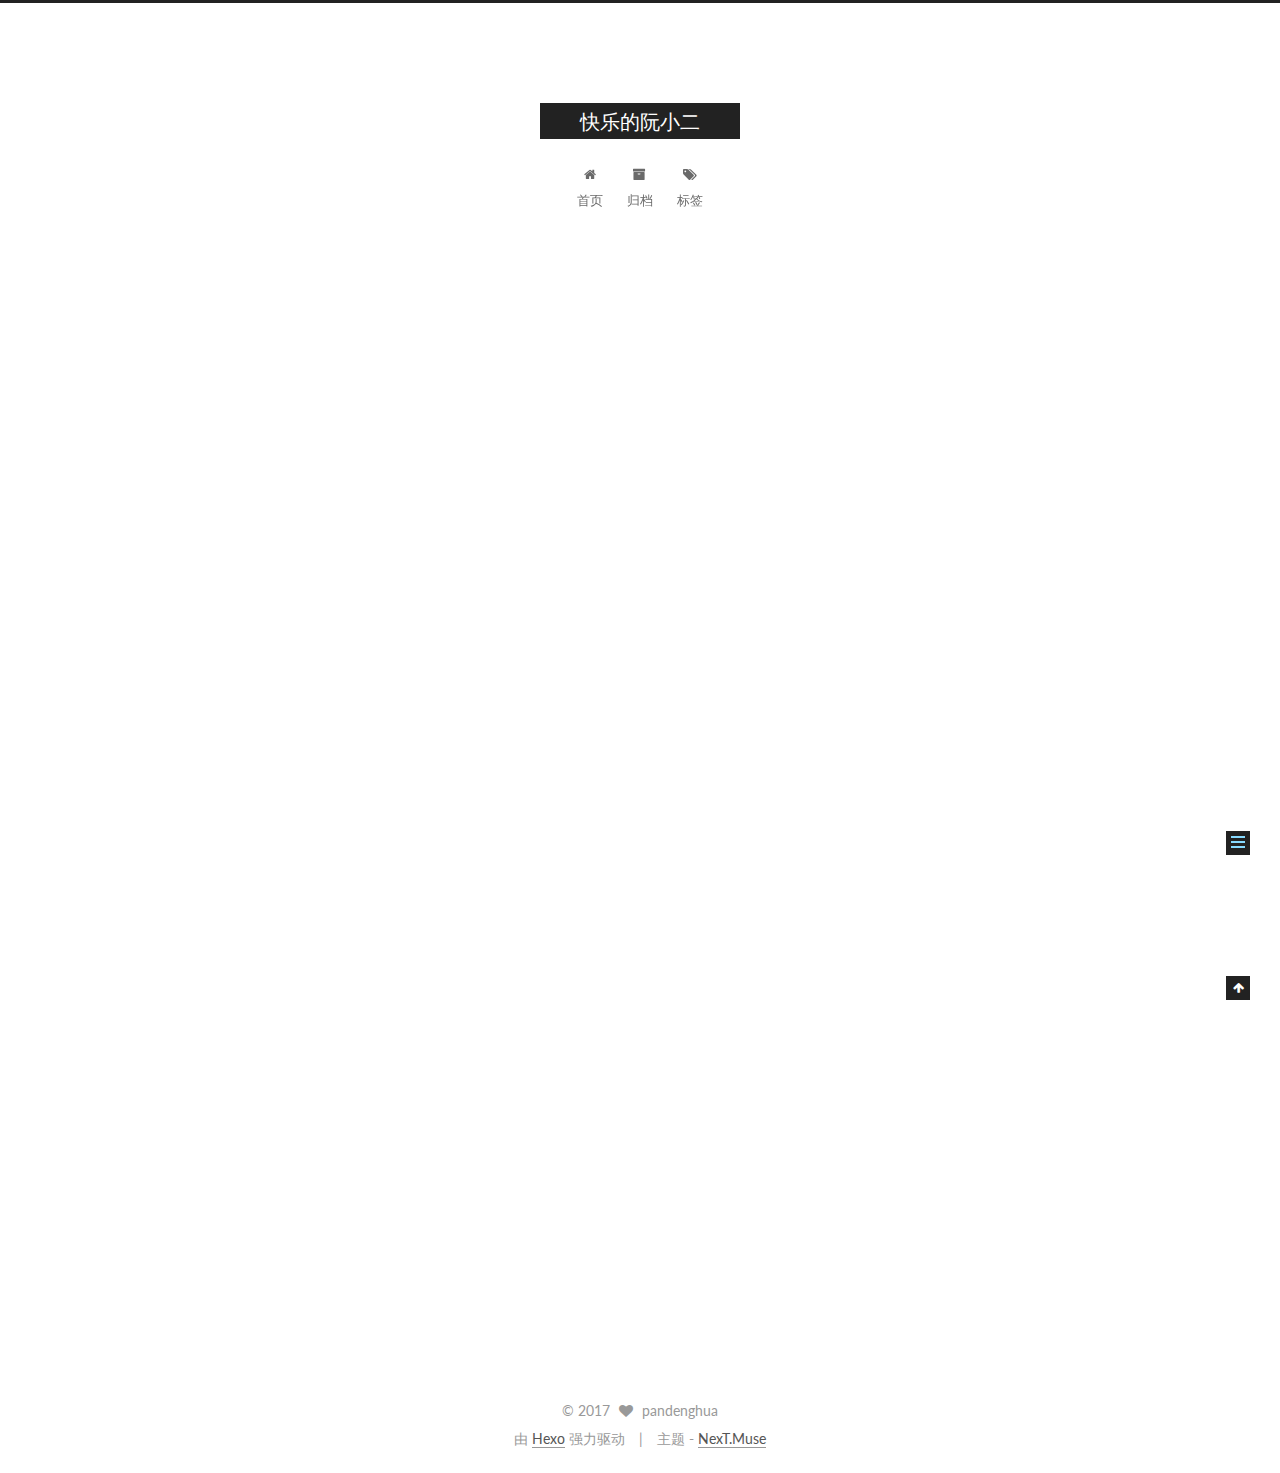
<file: 2017/06/03/hello-world/index.html>
<!doctype html>



  


<html class="theme-next muse use-motion" lang="zh-Hans">
<head>
  <meta charset="UTF-8"/>
<meta http-equiv="X-UA-Compatible" content="IE=edge" />
<meta name="viewport" content="width=device-width, initial-scale=1, maximum-scale=1"/>









<meta http-equiv="Cache-Control" content="no-transform" />
<meta http-equiv="Cache-Control" content="no-siteapp" />















  
  
  <link href="/lib/fancybox/source/jquery.fancybox.css?v=2.1.5" rel="stylesheet" type="text/css" />




  
  
  
  

  
    
    
  

  

  

  

  

  
    
    
    <link href="//fonts.googleapis.com/css?family=Lato:300,300italic,400,400italic,700,700italic&subset=latin,latin-ext" rel="stylesheet" type="text/css">
  






<link href="/lib/font-awesome/css/font-awesome.min.css?v=4.6.2" rel="stylesheet" type="text/css" />

<link href="/css/main.css?v=5.1.1" rel="stylesheet" type="text/css" />


  <meta name="keywords" content="Hexo, NexT" />








  <link rel="shortcut icon" type="image/x-icon" href="/favicon.ico?v=5.1.1" />






<meta name="description" content="Welcome to Hexo! This is your very first post. Check documentation for more info. If you get any problems when using Hexo, you can find the answer in troubleshooting or you can ask me on GitHub. Quick">
<meta property="og:type" content="article">
<meta property="og:title" content="Hello World">
<meta property="og:url" content="http://yoursite.com/2017/06/03/hello-world/index.html">
<meta property="og:site_name" content="快乐的阮小二">
<meta property="og:description" content="Welcome to Hexo! This is your very first post. Check documentation for more info. If you get any problems when using Hexo, you can find the answer in troubleshooting or you can ask me on GitHub. Quick">
<meta property="og:updated_time" content="2017-06-03T09:58:07.623Z">
<meta name="twitter:card" content="summary">
<meta name="twitter:title" content="Hello World">
<meta name="twitter:description" content="Welcome to Hexo! This is your very first post. Check documentation for more info. If you get any problems when using Hexo, you can find the answer in troubleshooting or you can ask me on GitHub. Quick">



<script type="text/javascript" id="hexo.configurations">
  var NexT = window.NexT || {};
  var CONFIG = {
    root: '/',
    scheme: 'Muse',
    sidebar: {"position":"left","display":"post","offset":12,"offset_float":0,"b2t":false,"scrollpercent":false},
    fancybox: true,
    motion: true,
    duoshuo: {
      userId: '0',
      author: '博主'
    },
    algolia: {
      applicationID: '',
      apiKey: '',
      indexName: '',
      hits: {"per_page":10},
      labels: {"input_placeholder":"Search for Posts","hits_empty":"We didn't find any results for the search: ${query}","hits_stats":"${hits} results found in ${time} ms"}
    }
  };
</script>



  <link rel="canonical" href="http://yoursite.com/2017/06/03/hello-world/"/>





  <title>Hello World | 快乐的阮小二</title>
</head>

<body itemscope itemtype="http://schema.org/WebPage" lang="zh-Hans">

  















  
  
    
  

  <div class="container sidebar-position-left page-post-detail ">
    <div class="headband"></div>

    <header id="header" class="header" itemscope itemtype="http://schema.org/WPHeader">
      <div class="header-inner"><div class="site-brand-wrapper">
  <div class="site-meta ">
    

    <div class="custom-logo-site-title">
      <a href="/"  class="brand" rel="start">
        <span class="logo-line-before"><i></i></span>
        <span class="site-title">快乐的阮小二</span>
        <span class="logo-line-after"><i></i></span>
      </a>
    </div>
      
        <p class="site-subtitle"></p>
      
  </div>

  <div class="site-nav-toggle">
    <button>
      <span class="btn-bar"></span>
      <span class="btn-bar"></span>
      <span class="btn-bar"></span>
    </button>
  </div>
</div>

<nav class="site-nav">
  

  
    <ul id="menu" class="menu">
      
        
        <li class="menu-item menu-item-home">
          <a href="/" rel="section">
            
              <i class="menu-item-icon fa fa-fw fa-home"></i> <br />
            
            首页
          </a>
        </li>
      
        
        <li class="menu-item menu-item-archives">
          <a href="/archives" rel="section">
            
              <i class="menu-item-icon fa fa-fw fa-archive"></i> <br />
            
            归档
          </a>
        </li>
      
        
        <li class="menu-item menu-item-tags">
          <a href="/tags" rel="section">
            
              <i class="menu-item-icon fa fa-fw fa-tags"></i> <br />
            
            标签
          </a>
        </li>
      

      
    </ul>
  

  
</nav>



 </div>
    </header>

    <main id="main" class="main">
      <div class="main-inner">
        <div class="content-wrap">
          <div id="content" class="content">
            

  <div id="posts" class="posts-expand">
    

  

  
  
  

  <article class="post post-type-normal " itemscope itemtype="http://schema.org/Article">
    <link itemprop="mainEntityOfPage" href="http://yoursite.com/2017/06/03/hello-world/">

    <span hidden itemprop="author" itemscope itemtype="http://schema.org/Person">
      <meta itemprop="name" content="pandenghua">
      <meta itemprop="description" content="">
      <meta itemprop="image" content="/images/avatar.gif">
    </span>

    <span hidden itemprop="publisher" itemscope itemtype="http://schema.org/Organization">
      <meta itemprop="name" content="快乐的阮小二">
    </span>

    
      <header class="post-header">

        
        
          <h1 class="post-title" itemprop="name headline">Hello World</h1>
        

        <div class="post-meta">
          <span class="post-time">
            
              <span class="post-meta-item-icon">
                <i class="fa fa-calendar-o"></i>
              </span>
              
                <span class="post-meta-item-text">发表于</span>
              
              <time title="创建于" itemprop="dateCreated datePublished" datetime="2017-06-03T17:58:07+08:00">
                2017-06-03
              </time>
            

            

            
          </span>

          

          
            
          

          
          

          

          

          

        </div>
      </header>
    

    <div class="post-body" itemprop="articleBody">

      
      

      
        <p>Welcome to <a href="https://hexo.io/" target="_blank" rel="external">Hexo</a>! This is your very first post. Check <a href="https://hexo.io/docs/" target="_blank" rel="external">documentation</a> for more info. If you get any problems when using Hexo, you can find the answer in <a href="https://hexo.io/docs/troubleshooting.html" target="_blank" rel="external">troubleshooting</a> or you can ask me on <a href="https://github.com/hexojs/hexo/issues" target="_blank" rel="external">GitHub</a>.</p>
<h2 id="Quick-Start"><a href="#Quick-Start" class="headerlink" title="Quick Start"></a>Quick Start</h2><h3 id="Create-a-new-post"><a href="#Create-a-new-post" class="headerlink" title="Create a new post"></a>Create a new post</h3><figure class="highlight bash"><table><tr><td class="gutter"><pre><div class="line">1</div></pre></td><td class="code"><pre><div class="line">$ hexo new <span class="string">"My New Post"</span></div></pre></td></tr></table></figure>
<p>More info: <a href="https://hexo.io/docs/writing.html" target="_blank" rel="external">Writing</a></p>
<h3 id="Run-server"><a href="#Run-server" class="headerlink" title="Run server"></a>Run server</h3><figure class="highlight bash"><table><tr><td class="gutter"><pre><div class="line">1</div></pre></td><td class="code"><pre><div class="line">$ hexo server</div></pre></td></tr></table></figure>
<p>More info: <a href="https://hexo.io/docs/server.html" target="_blank" rel="external">Server</a></p>
<h3 id="Generate-static-files"><a href="#Generate-static-files" class="headerlink" title="Generate static files"></a>Generate static files</h3><figure class="highlight bash"><table><tr><td class="gutter"><pre><div class="line">1</div></pre></td><td class="code"><pre><div class="line">$ hexo generate</div></pre></td></tr></table></figure>
<p>More info: <a href="https://hexo.io/docs/generating.html" target="_blank" rel="external">Generating</a></p>
<h3 id="Deploy-to-remote-sites"><a href="#Deploy-to-remote-sites" class="headerlink" title="Deploy to remote sites"></a>Deploy to remote sites</h3><figure class="highlight bash"><table><tr><td class="gutter"><pre><div class="line">1</div></pre></td><td class="code"><pre><div class="line">$ hexo deploy</div></pre></td></tr></table></figure>
<p>More info: <a href="https://hexo.io/docs/deployment.html" target="_blank" rel="external">Deployment</a></p>

      
    </div>

    <div>
      
        

      
    </div>

    <div>
      
        

      
    </div>

    <div>
      
        

      
    </div>

    <footer class="post-footer">
      

      
      
      

      

      
      
    </footer>
  </article>



    <div class="post-spread">
      
    </div>
  </div>


          </div>
          


          
  <div class="comments" id="comments">
    
  </div>


        </div>
        
          
  
  <div class="sidebar-toggle">
    <div class="sidebar-toggle-line-wrap">
      <span class="sidebar-toggle-line sidebar-toggle-line-first"></span>
      <span class="sidebar-toggle-line sidebar-toggle-line-middle"></span>
      <span class="sidebar-toggle-line sidebar-toggle-line-last"></span>
    </div>
  </div>

  <aside id="sidebar" class="sidebar">
    <div class="sidebar-inner">

      

      
        <ul class="sidebar-nav motion-element">
          <li class="sidebar-nav-toc sidebar-nav-active" data-target="post-toc-wrap" >
            文章目录
          </li>
          <li class="sidebar-nav-overview" data-target="site-overview">
            站点概览
          </li>
        </ul>
      

      <section class="site-overview sidebar-panel">
        <div class="site-author motion-element" itemprop="author" itemscope itemtype="http://schema.org/Person">
          <img class="site-author-image" itemprop="image"
               src="/images/avatar.gif"
               alt="pandenghua" />
          <p class="site-author-name" itemprop="name">pandenghua</p>
           
              <p class="site-description motion-element" itemprop="description"></p>
          
        </div>
        <nav class="site-state motion-element">

          
            <div class="site-state-item site-state-posts">
              <a href="/archives">
                <span class="site-state-item-count">1</span>
                <span class="site-state-item-name">日志</span>
              </a>
            </div>
          

          

          

        </nav>

        

        <div class="links-of-author motion-element">
          
        </div>

        
        

        
        

        


      </section>

      
      <!--noindex-->
        <section class="post-toc-wrap motion-element sidebar-panel sidebar-panel-active">
          <div class="post-toc">

            
              
            

            
              <div class="post-toc-content"><ol class="nav"><li class="nav-item nav-level-2"><a class="nav-link" href="#Quick-Start"><span class="nav-number">1.</span> <span class="nav-text">Quick Start</span></a><ol class="nav-child"><li class="nav-item nav-level-3"><a class="nav-link" href="#Create-a-new-post"><span class="nav-number">1.1.</span> <span class="nav-text">Create a new post</span></a></li><li class="nav-item nav-level-3"><a class="nav-link" href="#Run-server"><span class="nav-number">1.2.</span> <span class="nav-text">Run server</span></a></li><li class="nav-item nav-level-3"><a class="nav-link" href="#Generate-static-files"><span class="nav-number">1.3.</span> <span class="nav-text">Generate static files</span></a></li><li class="nav-item nav-level-3"><a class="nav-link" href="#Deploy-to-remote-sites"><span class="nav-number">1.4.</span> <span class="nav-text">Deploy to remote sites</span></a></li></ol></li></ol></div>
            

          </div>
        </section>
      <!--/noindex-->
      

      

    </div>
  </aside>


        
      </div>
    </main>

    <footer id="footer" class="footer">
      <div class="footer-inner">
        <div class="copyright" >
  
  &copy; 
  <span itemprop="copyrightYear">2017</span>
  <span class="with-love">
    <i class="fa fa-heart"></i>
  </span>
  <span class="author" itemprop="copyrightHolder">pandenghua</span>
</div>


<div class="powered-by">
  由 <a class="theme-link" href="https://hexo.io">Hexo</a> 强力驱动
</div>

<div class="theme-info">
  主题 -
  <a class="theme-link" href="https://github.com/iissnan/hexo-theme-next">
    NexT.Muse
  </a>
</div>


        

        
      </div>
    </footer>

    
      <div class="back-to-top">
        <i class="fa fa-arrow-up"></i>
        
      </div>
    

  </div>

  

<script type="text/javascript">
  if (Object.prototype.toString.call(window.Promise) !== '[object Function]') {
    window.Promise = null;
  }
</script>









  












  
  <script type="text/javascript" src="/lib/jquery/index.js?v=2.1.3"></script>

  
  <script type="text/javascript" src="/lib/fastclick/lib/fastclick.min.js?v=1.0.6"></script>

  
  <script type="text/javascript" src="/lib/jquery_lazyload/jquery.lazyload.js?v=1.9.7"></script>

  
  <script type="text/javascript" src="/lib/velocity/velocity.min.js?v=1.2.1"></script>

  
  <script type="text/javascript" src="/lib/velocity/velocity.ui.min.js?v=1.2.1"></script>

  
  <script type="text/javascript" src="/lib/fancybox/source/jquery.fancybox.pack.js?v=2.1.5"></script>


  


  <script type="text/javascript" src="/js/src/utils.js?v=5.1.1"></script>

  <script type="text/javascript" src="/js/src/motion.js?v=5.1.1"></script>



  
  

  
  <script type="text/javascript" src="/js/src/scrollspy.js?v=5.1.1"></script>
<script type="text/javascript" src="/js/src/post-details.js?v=5.1.1"></script>



  


  <script type="text/javascript" src="/js/src/bootstrap.js?v=5.1.1"></script>



  


  




	





  





  





  






  





  

  

  

  

  

  

</body>
</html>
</file>
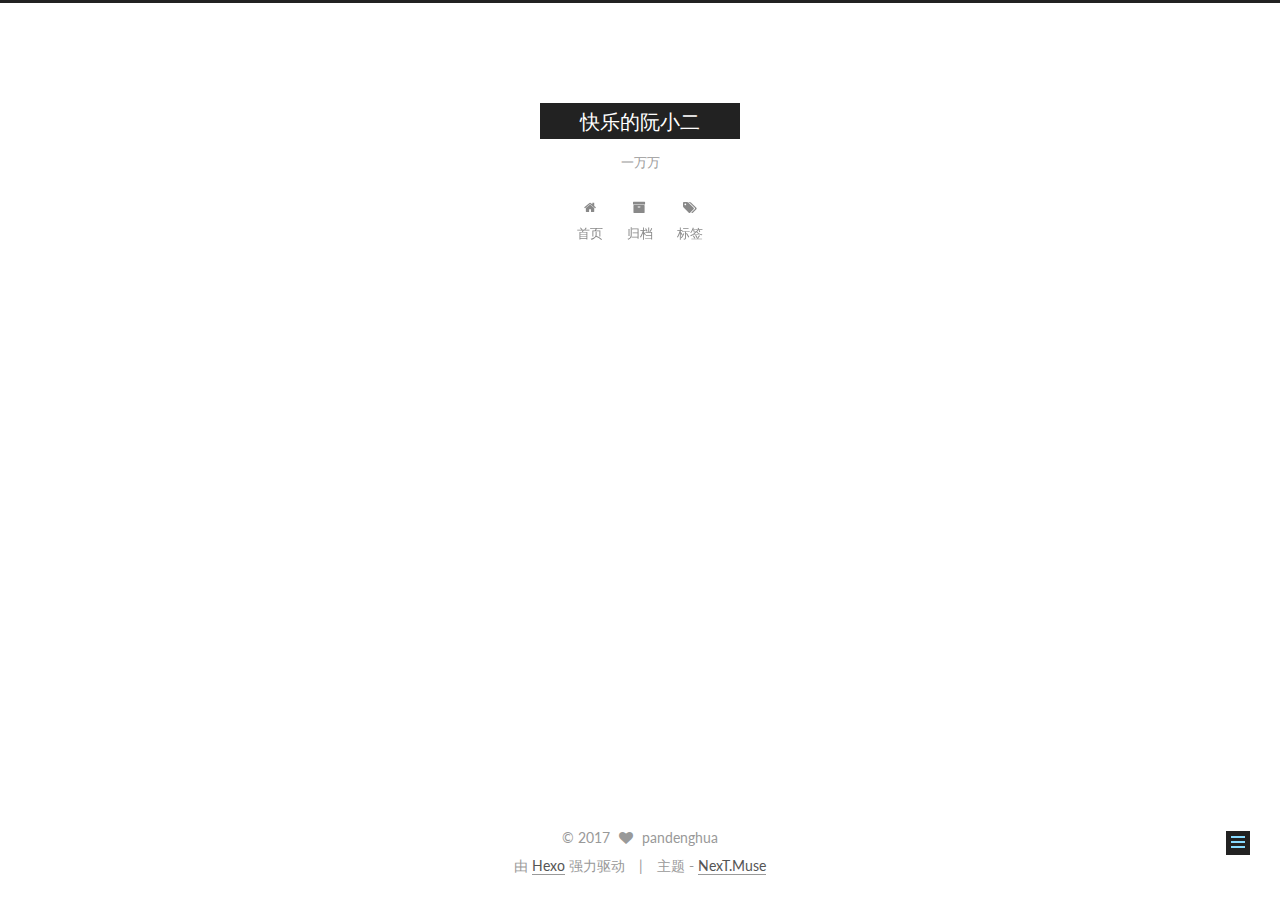
<file: 2017/07/29/hello-world/index.html>
<!doctype html>



  


<html class="theme-next muse use-motion" lang="zh-Hans">
<head>
  <meta charset="UTF-8"/>
<meta http-equiv="X-UA-Compatible" content="IE=edge" />
<meta name="viewport" content="width=device-width, initial-scale=1, maximum-scale=1"/>









<meta http-equiv="Cache-Control" content="no-transform" />
<meta http-equiv="Cache-Control" content="no-siteapp" />















  
  
  <link href="/lib/fancybox/source/jquery.fancybox.css?v=2.1.5" rel="stylesheet" type="text/css" />




  
  
  
  

  
    
    
  

  

  

  

  

  
    
    
    <link href="//fonts.googleapis.com/css?family=Lato:300,300italic,400,400italic,700,700italic&subset=latin,latin-ext" rel="stylesheet" type="text/css">
  






<link href="/lib/font-awesome/css/font-awesome.min.css?v=4.6.2" rel="stylesheet" type="text/css" />

<link href="/css/main.css?v=5.1.1" rel="stylesheet" type="text/css" />


  <meta name="keywords" content="Hexo, NexT" />








  <link rel="shortcut icon" type="image/x-icon" href="/favicon.ico?v=5.1.1" />






<meta name="description" content="自我介绍&amp;emsp;&amp;emsp;大学本科–土木工程专业，改行进入IT行业，同样是搬砖，两个行业相似点和不同点都很多。&amp;emsp;&amp;emsp;社会总是在进步，总会有新的行业，新的制度冲击原来的传统，以此不断推动这个社会不断进步。新的东西也会更人性化，你只需要积极地拥抱它，这样才能不断地跟上这个时代的节拍。">
<meta property="og:type" content="article">
<meta property="og:title" content="积极地拥抱这个快速变化的世界！">
<meta property="og:url" content="http://yoursite.com/2017/07/29/hello-world/index.html">
<meta property="og:site_name" content="快乐的阮小二">
<meta property="og:description" content="自我介绍&amp;emsp;&amp;emsp;大学本科–土木工程专业，改行进入IT行业，同样是搬砖，两个行业相似点和不同点都很多。&amp;emsp;&amp;emsp;社会总是在进步，总会有新的行业，新的制度冲击原来的传统，以此不断推动这个社会不断进步。新的东西也会更人性化，你只需要积极地拥抱它，这样才能不断地跟上这个时代的节拍。">
<meta property="og:updated_time" content="2017-07-29T02:50:39.652Z">
<meta name="twitter:card" content="summary">
<meta name="twitter:title" content="积极地拥抱这个快速变化的世界！">
<meta name="twitter:description" content="自我介绍&amp;emsp;&amp;emsp;大学本科–土木工程专业，改行进入IT行业，同样是搬砖，两个行业相似点和不同点都很多。&amp;emsp;&amp;emsp;社会总是在进步，总会有新的行业，新的制度冲击原来的传统，以此不断推动这个社会不断进步。新的东西也会更人性化，你只需要积极地拥抱它，这样才能不断地跟上这个时代的节拍。">



<script type="text/javascript" id="hexo.configurations">
  var NexT = window.NexT || {};
  var CONFIG = {
    root: '/',
    scheme: 'Muse',
    sidebar: {"position":"left","display":"post","offset":12,"offset_float":0,"b2t":false,"scrollpercent":false},
    fancybox: true,
    motion: true,
    duoshuo: {
      userId: '0',
      author: '博主'
    },
    algolia: {
      applicationID: '',
      apiKey: '',
      indexName: '',
      hits: {"per_page":10},
      labels: {"input_placeholder":"Search for Posts","hits_empty":"We didn't find any results for the search: ${query}","hits_stats":"${hits} results found in ${time} ms"}
    }
  };
</script>



  <link rel="canonical" href="http://yoursite.com/2017/07/29/hello-world/"/>





  <title>积极地拥抱这个快速变化的世界！ | 快乐的阮小二</title>
</head>

<body itemscope itemtype="http://schema.org/WebPage" lang="zh-Hans">

  















  
  
    
  

  <div class="container sidebar-position-left page-post-detail ">
    <div class="headband"></div>

    <header id="header" class="header" itemscope itemtype="http://schema.org/WPHeader">
      <div class="header-inner"><div class="site-brand-wrapper">
  <div class="site-meta ">
    

    <div class="custom-logo-site-title">
      <a href="/"  class="brand" rel="start">
        <span class="logo-line-before"><i></i></span>
        <span class="site-title">快乐的阮小二</span>
        <span class="logo-line-after"><i></i></span>
      </a>
    </div>
      
        <p class="site-subtitle">一万万</p>
      
  </div>

  <div class="site-nav-toggle">
    <button>
      <span class="btn-bar"></span>
      <span class="btn-bar"></span>
      <span class="btn-bar"></span>
    </button>
  </div>
</div>

<nav class="site-nav">
  

  
    <ul id="menu" class="menu">
      
        
        <li class="menu-item menu-item-home">
          <a href="/" rel="section">
            
              <i class="menu-item-icon fa fa-fw fa-home"></i> <br />
            
            首页
          </a>
        </li>
      
        
        <li class="menu-item menu-item-archives">
          <a href="/archives" rel="section">
            
              <i class="menu-item-icon fa fa-fw fa-archive"></i> <br />
            
            归档
          </a>
        </li>
      
        
        <li class="menu-item menu-item-tags">
          <a href="/tags" rel="section">
            
              <i class="menu-item-icon fa fa-fw fa-tags"></i> <br />
            
            标签
          </a>
        </li>
      

      
    </ul>
  

  
</nav>



 </div>
    </header>

    <main id="main" class="main">
      <div class="main-inner">
        <div class="content-wrap">
          <div id="content" class="content">
            

  <div id="posts" class="posts-expand">
    

  

  
  
  

  <article class="post post-type-normal " itemscope itemtype="http://schema.org/Article">
    <link itemprop="mainEntityOfPage" href="http://yoursite.com/2017/07/29/hello-world/">

    <span hidden itemprop="author" itemscope itemtype="http://schema.org/Person">
      <meta itemprop="name" content="pandenghua">
      <meta itemprop="description" content="">
      <meta itemprop="image" content="/images/avatar.gif">
    </span>

    <span hidden itemprop="publisher" itemscope itemtype="http://schema.org/Organization">
      <meta itemprop="name" content="快乐的阮小二">
    </span>

    
      <header class="post-header">

        
        
          <h1 class="post-title" itemprop="name headline">积极地拥抱这个快速变化的世界！</h1>
        

        <div class="post-meta">
          <span class="post-time">
            
              <span class="post-meta-item-icon">
                <i class="fa fa-calendar-o"></i>
              </span>
              
                <span class="post-meta-item-text">发表于</span>
              
              <time title="创建于" itemprop="dateCreated datePublished" datetime="2017-07-29T11:39:32+08:00">
                2017-07-29
              </time>
            

            

            
          </span>

          

          
            
          

          
          

          

          

          

        </div>
      </header>
    

    <div class="post-body" itemprop="articleBody">

      
      

      
        <h2 id="自我介绍"><a href="#自我介绍" class="headerlink" title="自我介绍"></a>自我介绍</h2><p>&emsp;&emsp;大学本科–土木工程专业，改行进入IT行业，同样是搬砖，两个行业相似点和不同点都很多。<br>&emsp;&emsp;社会总是在进步，总会有新的行业，新的制度冲击原来的传统，以此不断推动这个社会不断进步。新的东西也会更人性化，你只需要积极地拥抱它，这样才能不断地跟上这个时代的节拍。</p>

      
    </div>

    <div>
      
        

      
    </div>

    <div>
      
        

      
    </div>

    <div>
      
        

      
    </div>

    <footer class="post-footer">
      

      
      
      

      

      
      
    </footer>
  </article>



    <div class="post-spread">
      
    </div>
  </div>


          </div>
          


          
  <div class="comments" id="comments">
    
  </div>


        </div>
        
          
  
  <div class="sidebar-toggle">
    <div class="sidebar-toggle-line-wrap">
      <span class="sidebar-toggle-line sidebar-toggle-line-first"></span>
      <span class="sidebar-toggle-line sidebar-toggle-line-middle"></span>
      <span class="sidebar-toggle-line sidebar-toggle-line-last"></span>
    </div>
  </div>

  <aside id="sidebar" class="sidebar">
    <div class="sidebar-inner">

      

      
        <ul class="sidebar-nav motion-element">
          <li class="sidebar-nav-toc sidebar-nav-active" data-target="post-toc-wrap" >
            文章目录
          </li>
          <li class="sidebar-nav-overview" data-target="site-overview">
            站点概览
          </li>
        </ul>
      

      <section class="site-overview sidebar-panel">
        <div class="site-author motion-element" itemprop="author" itemscope itemtype="http://schema.org/Person">
          <img class="site-author-image" itemprop="image"
               src="/images/avatar.gif"
               alt="pandenghua" />
          <p class="site-author-name" itemprop="name">pandenghua</p>
           
              <p class="site-description motion-element" itemprop="description"></p>
          
        </div>
        <nav class="site-state motion-element">

          
            <div class="site-state-item site-state-posts">
              <a href="/archives">
                <span class="site-state-item-count">1</span>
                <span class="site-state-item-name">日志</span>
              </a>
            </div>
          

          

          

        </nav>

        

        <div class="links-of-author motion-element">
          
        </div>

        
        

        
        

        


      </section>

      
      <!--noindex-->
        <section class="post-toc-wrap motion-element sidebar-panel sidebar-panel-active">
          <div class="post-toc">

            
              
            

            
              <div class="post-toc-content"><ol class="nav"><li class="nav-item nav-level-2"><a class="nav-link" href="#自我介绍"><span class="nav-number">1.</span> <span class="nav-text">自我介绍</span></a></li></ol></div>
            

          </div>
        </section>
      <!--/noindex-->
      

      

    </div>
  </aside>


        
      </div>
    </main>

    <footer id="footer" class="footer">
      <div class="footer-inner">
        <div class="copyright" >
  
  &copy; 
  <span itemprop="copyrightYear">2017</span>
  <span class="with-love">
    <i class="fa fa-heart"></i>
  </span>
  <span class="author" itemprop="copyrightHolder">pandenghua</span>
</div>


<div class="powered-by">
  由 <a class="theme-link" href="https://hexo.io">Hexo</a> 强力驱动
</div>

<div class="theme-info">
  主题 -
  <a class="theme-link" href="https://github.com/iissnan/hexo-theme-next">
    NexT.Muse
  </a>
</div>


        

        
      </div>
    </footer>

    
      <div class="back-to-top">
        <i class="fa fa-arrow-up"></i>
        
      </div>
    

  </div>

  

<script type="text/javascript">
  if (Object.prototype.toString.call(window.Promise) !== '[object Function]') {
    window.Promise = null;
  }
</script>









  












  
  <script type="text/javascript" src="/lib/jquery/index.js?v=2.1.3"></script>

  
  <script type="text/javascript" src="/lib/fastclick/lib/fastclick.min.js?v=1.0.6"></script>

  
  <script type="text/javascript" src="/lib/jquery_lazyload/jquery.lazyload.js?v=1.9.7"></script>

  
  <script type="text/javascript" src="/lib/velocity/velocity.min.js?v=1.2.1"></script>

  
  <script type="text/javascript" src="/lib/velocity/velocity.ui.min.js?v=1.2.1"></script>

  
  <script type="text/javascript" src="/lib/fancybox/source/jquery.fancybox.pack.js?v=2.1.5"></script>


  


  <script type="text/javascript" src="/js/src/utils.js?v=5.1.1"></script>

  <script type="text/javascript" src="/js/src/motion.js?v=5.1.1"></script>



  
  

  
  <script type="text/javascript" src="/js/src/scrollspy.js?v=5.1.1"></script>
<script type="text/javascript" src="/js/src/post-details.js?v=5.1.1"></script>



  


  <script type="text/javascript" src="/js/src/bootstrap.js?v=5.1.1"></script>



  


  




	





  





  





  






  





  

  

  

  

  

  

</body>
</html>
</file>
<file: css/main.css>
/* normalize.css v3.0.2 | MIT License | git.io/normalize */
html {
  font-family: sans-serif; /* 1 */
  -ms-text-size-adjust: 100%; /* 2 */
  -webkit-text-size-adjust: 100%; /* 2 */
}
body {
  margin: 0;
}
article,
aside,
details,
figcaption,
figure,
footer,
header,
hgroup,
main,
menu,
nav,
section,
summary {
  display: block;
}
audio,
canvas,
progress,
video {
  display: inline-block; /* 1 */
  vertical-align: baseline; /* 2 */
}
audio:not([controls]) {
  display: none;
  height: 0;
}
[hidden],
template {
  display: none;
}
a {
  background-color: transparent;
}
a:active,
a:hover {
  outline: 0;
}
abbr[title] {
  border-bottom: 1px dotted;
}
b,
strong {
  font-weight: bold;
}
dfn {
  font-style: italic;
}
h1 {
  font-size: 2em;
  margin: 0.67em 0;
}
mark {
  background: #ff0;
  color: #000;
}
small {
  font-size: 80%;
}
sub,
sup {
  font-size: 75%;
  line-height: 0;
  position: relative;
  vertical-align: baseline;
}
sup {
  top: -0.5em;
}
sub {
  bottom: -0.25em;
}
img {
  border: 0;
}
svg:not(:root) {
  overflow: hidden;
}
figure {
  margin: 1em 40px;
}
hr {
  -moz-box-sizing: content-box;
  box-sizing: content-box;
  height: 0;
}
pre {
  overflow: auto;
}
code,
kbd,
pre,
samp {
  font-family: monospace, monospace;
  font-size: 1em;
}
button,
input,
optgroup,
select,
textarea {
  color: inherit; /* 1 */
  font: inherit; /* 2 */
  margin: 0; /* 3 */
}
button {
  overflow: visible;
}
button,
select {
  text-transform: none;
}
button,
html input[type="button"],
input[type="reset"],
input[type="submit"] {
  -webkit-appearance: button; /* 2 */
  cursor: pointer; /* 3 */
}
button[disabled],
html input[disabled] {
  cursor: default;
}
button::-moz-focus-inner,
input::-moz-focus-inner {
  border: 0;
  padding: 0;
}
input {
  line-height: normal;
}
input[type="checkbox"],
input[type="radio"] {
  box-sizing: border-box; /* 1 */
  padding: 0; /* 2 */
}
input[type="number"]::-webkit-inner-spin-button,
input[type="number"]::-webkit-outer-spin-button {
  height: auto;
}
input[type="search"] {
  -webkit-appearance: textfield; /* 1 */
  -moz-box-sizing: content-box;
  -webkit-box-sizing: content-box; /* 2 */
  box-sizing: content-box;
}
input[type="search"]::-webkit-search-cancel-button,
input[type="search"]::-webkit-search-decoration {
  -webkit-appearance: none;
}
fieldset {
  border: 1px solid #c0c0c0;
  margin: 0 2px;
  padding: 0.35em 0.625em 0.75em;
}
legend {
  border: 0; /* 1 */
  padding: 0; /* 2 */
}
textarea {
  overflow: auto;
}
optgroup {
  font-weight: bold;
}
table {
  border-collapse: collapse;
  border-spacing: 0;
}
td,
th {
  padding: 0;
}
::selection {
  background: #262a30;
  color: #fff;
}
body {
  position: relative;
  font-family: 'Lato', "PingFang SC", "Microsoft YaHei", sans-serif;
  font-size: 14px;
  line-height: 2;
  color: #555;
  background: #fff;
}
@media (max-width: 767px) {
  body {
    padding-right: 0 !important;
  }
}
@media (min-width: 768px) and (max-width: 991px) {
  body {
    padding-right: 0 !important;
  }
}
@media (min-width: 1600px) {
  body {
    font-size: 16px;
  }
}
h1,
h2,
h3,
h4,
h5,
h6 {
  margin: 0;
  padding: 0;
  font-weight: bold;
  line-height: 1.5;
  font-family: 'Lato', "PingFang SC", "Microsoft YaHei", sans-serif;
}
h2,
h3,
h4,
h5,
h6 {
  margin: 20px 0 15px;
}
h1 {
  font-size: 22px;
}
@media (max-width: 767px) {
  h1 {
    font-size: 18px;
  }
}
h2 {
  font-size: 20px;
}
@media (max-width: 767px) {
  h2 {
    font-size: 16px;
  }
}
h3 {
  font-size: 18px;
}
@media (max-width: 767px) {
  h3 {
    font-size: 14px;
  }
}
h4 {
  font-size: 16px;
}
@media (max-width: 767px) {
  h4 {
    font-size: 12px;
  }
}
h5 {
  font-size: 14px;
}
@media (max-width: 767px) {
  h5 {
    font-size: 10px;
  }
}
h6 {
  font-size: 12px;
}
@media (max-width: 767px) {
  h6 {
    font-size: 8px;
  }
}
p {
  margin: 0 0 25px 0;
}
a {
  color: #555;
  text-decoration: none;
  border-bottom: 1px solid #999;
  word-wrap: break-word;
}
a:hover {
  color: #222;
  border-bottom-color: #222;
}
blockquote {
  margin: 0;
  padding: 0;
}
img {
  display: block;
  margin: auto;
  max-width: 100%;
  height: auto;
}
hr {
  margin: 40px 0;
  height: 3px;
  border: none;
  background-color: #ddd;
  background-image: repeating-linear-gradient(-45deg, #fff, #fff 4px, transparent 4px, transparent 8px);
}
blockquote {
  padding: 0 15px;
  color: #666;
  border-left: 4px solid #ddd;
}
blockquote cite::before {
  content: "-";
  padding: 0 5px;
}
dt {
  font-weight: 700;
}
dd {
  margin: 0;
  padding: 0;
}
.text-left {
  text-align: left;
}
.text-center {
  text-align: center;
}
.text-right {
  text-align: right;
}
.text-justify {
  text-align: justify;
}
.text-nowrap {
  white-space: nowrap;
}
.text-lowercase {
  text-transform: lowercase;
}
.text-uppercase {
  text-transform: uppercase;
}
.text-capitalize {
  text-transform: capitalize;
}
.center-block {
  display: block;
  margin-left: auto;
  margin-right: auto;
}
.clearfix:before,
.clearfix:after {
  content: " ";
  display: table;
}
.clearfix:after {
  clear: both;
}
.pullquote {
  width: 45%;
}
.pullquote.left {
  float: left;
  margin-left: 5px;
  margin-right: 10px;
}
.pullquote.right {
  float: right;
  margin-left: 10px;
  margin-right: 5px;
}
.affix.affix.affix {
  position: fixed;
}
.translation {
  margin-top: -20px;
  font-size: 14px;
  color: #999;
}
.scrollbar-measure {
  width: 100px;
  height: 100px;
  overflow: scroll;
  position: absolute;
  top: -9999px;
}
.use-motion .motion-element {
  opacity: 0;
}
table {
  margin: 20px 0;
  width: 100%;
  border-collapse: collapse;
  border-spacing: 0;
  border: 1px solid #ddd;
  font-size: 14px;
  table-layout: fixed;
  word-wrap: break-all;
}
table>tbody>tr:nth-of-type(odd) {
  background-color: #f9f9f9;
}
table>tbody>tr:hover {
  background-color: #f5f5f5;
}
caption,
th,
td {
  padding: 8px;
  text-align: left;
  vertical-align: middle;
  font-weight: normal;
}
th,
td {
  border-bottom: 3px solid #ddd;
  border-right: 1px solid #eee;
}
th {
  padding-bottom: 10px;
  font-weight: 700;
}
td {
  border-bottom-width: 1px;
}
html,
body {
  height: 100%;
}
.container {
  position: relative;
  min-height: 100%;
}
.header-inner {
  margin: 0 auto;
  padding: 100px 0 70px;
  width: 700px;
}
@media (min-width: 1600px) {
  .container .header-inner {
    width: 900px;
  }
}
.main {
  padding-bottom: 150px;
}
.main-inner {
  margin: 0 auto;
  width: 700px;
}
@media (min-width: 1600px) {
  .container .main-inner {
    width: 900px;
  }
}
.footer {
  position: absolute;
  left: 0;
  bottom: 0;
  width: 100%;
  min-height: 50px;
}
.footer-inner {
  box-sizing: border-box;
  margin: 20px auto;
  width: 700px;
}
@media (min-width: 1600px) {
  .container .footer-inner {
    width: 900px;
  }
}
pre,
.highlight {
  overflow: auto;
  margin: 20px 0;
  padding: 0;
  font-size: 13px;
  color: #4d4d4c;
  background: #f7f7f7;
  line-height: 1.6;
}
pre,
code {
  font-family: consolas, Menlo, "PingFang SC", "Microsoft YaHei", monospace;
}
code {
  padding: 2px 4px;
  word-wrap: break-word;
  color: #555;
  background: #eee;
  border-radius: 3px;
  font-size: 13px;
}
pre code {
  padding: 0;
  color: #4d4d4c;
  background: none;
  text-shadow: none;
}
.highlight {
  border-radius: 1px;
}
.highlight pre {
  border: none;
  margin: 0;
  padding: 10px 0;
}
.highlight table {
  margin: 0;
  width: auto;
  border: none;
}
.highlight td {
  border: none;
  padding: 0;
}
.highlight figcaption {
  font-size: 1em;
  color: #4d4d4c;
  line-height: 1em;
  margin-bottom: 1em;
}
.highlight figcaption:before,
.highlight figcaption:after {
  content: " ";
  display: table;
}
.highlight figcaption:after {
  clear: both;
}
.highlight figcaption a {
  float: right;
  color: #4d4d4c;
}
.highlight figcaption a:hover {
  border-bottom-color: #4d4d4c;
}
.highlight .gutter pre {
  padding-left: 10px;
  padding-right: 10px;
  color: #869194;
  text-align: right;
  background-color: #eff2f3;
}
.highlight .code pre {
  width: 100%;
  padding-left: 10px;
  padding-right: 10px;
  background-color: #f7f7f7;
}
.highlight .line {
  height: 20px;
}
.gutter {
  -webkit-user-select: none;
  -moz-user-select: none;
  -ms-user-select: none;
  user-select: none;
}
.gist table {
  width: auto;
}
.gist table td {
  border: none;
}
pre .deletion {
  background: #fdd;
}
pre .addition {
  background: #dfd;
}
pre .meta {
  color: #8959a8;
}
pre .comment {
  color: #8e908c;
}
pre .variable,
pre .attribute,
pre .tag,
pre .regexp,
pre .ruby .constant,
pre .xml .tag .title,
pre .xml .pi,
pre .xml .doctype,
pre .html .doctype,
pre .css .id,
pre .css .class,
pre .css .pseudo {
  color: #c82829;
}
pre .number,
pre .preprocessor,
pre .built_in,
pre .literal,
pre .params,
pre .constant,
pre .command {
  color: #f5871f;
}
pre .ruby .class .title,
pre .css .rules .attribute,
pre .string,
pre .value,
pre .inheritance,
pre .header,
pre .ruby .symbol,
pre .xml .cdata,
pre .special,
pre .number,
pre .formula {
  color: #718c00;
}
pre .title,
pre .css .hexcolor {
  color: #3e999f;
}
pre .function,
pre .python .decorator,
pre .python .title,
pre .ruby .function .title,
pre .ruby .title .keyword,
pre .perl .sub,
pre .javascript .title,
pre .coffeescript .title {
  color: #4271ae;
}
pre .keyword,
pre .javascript .function {
  color: #8959a8;
}
.full-image.full-image.full-image {
  border: none;
  max-width: 100%;
  width: auto;
  margin: 20px auto;
}
@media (min-width: 992px) {
  .full-image.full-image.full-image {
    max-width: none;
    width: 110%;
    margin: 25px -5%;
  }
}
.blockquote-center,
.page-home .post-type-quote blockquote,
.page-post-detail .post-type-quote blockquote {
  position: relative;
  margin: 40px 0;
  padding: 0;
  border-left: none;
  text-align: center;
}
.blockquote-center::before,
.page-home .post-type-quote blockquote::before,
.page-post-detail .post-type-quote blockquote::before,
.blockquote-center::after,
.page-home .post-type-quote blockquote::after,
.page-post-detail .post-type-quote blockquote::after {
  position: absolute;
  content: ' ';
  display: block;
  width: 100%;
  height: 24px;
  opacity: 0.2;
  background-repeat: no-repeat;
  background-position: 0 -6px;
  background-size: 22px 22px;
}
.blockquote-center::before,
.page-home .post-type-quote blockquote::before,
.page-post-detail .post-type-quote blockquote::before {
  top: -20px;
  background-image: url("../images/quote-l.svg");
  border-top: 1px solid #ccc;
}
.blockquote-center::after,
.page-home .post-type-quote blockquote::after,
.page-post-detail .post-type-quote blockquote::after {
  bottom: -20px;
  background-image: url("../images/quote-r.svg");
  border-bottom: 1px solid #ccc;
  background-position: 100% 8px;
}
.blockquote-center p,
.page-home .post-type-quote blockquote p,
.page-post-detail .post-type-quote blockquote p,
.blockquote-center div,
.page-home .post-type-quote blockquote div,
.page-post-detail .post-type-quote blockquote div {
  text-align: center;
}
.post .post-body .group-picture img {
  box-sizing: border-box;
  padding: 0 3px;
  border: none;
}
.post .group-picture-row {
  overflow: hidden;
  margin-top: 6px;
}
.post .group-picture-row:first-child {
  margin-top: 0;
}
.post .group-picture-column {
  float: left;
}
.page-post-detail .post-body .group-picture-column {
  float: none;
  margin-top: 10px;
  width: auto !important;
}
.page-post-detail .post-body .group-picture-column img {
  margin: 0 auto;
}
.page-archive .group-picture-container {
  overflow: hidden;
}
.page-archive .group-picture-row {
  float: left;
}
.page-archive .group-picture-row:first-child {
  margin-top: 6px;
}
.page-archive .group-picture-column {
  max-width: 150px;
  max-height: 150px;
}
.note {
  padding: 20px;
  margin: 20px 0;
  border: 1px solid #eee;
  border-left-width: 5px;
  border-radius: 3px;
}
.note h2,
.note h3,
.note h4,
.note h5,
.note h6 {
  margin-top: 0;
  margin-bottom: 5px;
  padding-top: 0 !important;
}
.note p:last-child {
  margin-bottom: 0;
}
.note code {
  border-radius: 3px;
}
.note+.note {
  margin-top: -5px;
}
.default {
  border-left-color: #777;
}
.default h2,
.default h3,
.default h4,
.default h5,
.default h6 {
  color: #777;
}
.primary {
  border-left-color: #428bca;
}
.primary h2,
.primary h3,
.primary h4,
.primary h5,
.primary h6 {
  color: #428bca;
}
.success {
  border-left-color: #5cb85c;
}
.success h2,
.success h3,
.success h4,
.success h5,
.success h6 {
  color: #5cb85c;
}
.danger {
  border-left-color: #d9534f;
}
.danger h2,
.danger h3,
.danger h4,
.danger h5,
.danger h6 {
  color: #d9534f;
}
.warning {
  border-left-color: #f0ad4e;
}
.warning h2,
.warning h3,
.warning h4,
.warning h5,
.warning h6 {
  color: #f0ad4e;
}
.info {
  border-left-color: #5bc0de;
}
.info h2,
.info h3,
.info h4,
.info h5,
.info h6 {
  color: #5bc0de;
}
.btn {
  display: inline-block;
  padding: 0 20px;
  font-size: 14px;
  color: #fff;
  background: #222;
  border: 2px solid #222;
  text-decoration: none;
  border-radius: 0;
  transition-property: background-color;
  transition-duration: 0.2s;
  transition-timing-function: ease-in-out;
  transition-delay: 0s;
}
.btn:hover,
.post-button .btn:hover {
  border-color: #222;
  color: #222;
  background: #fff;
}
.btn-bar {
  display: block;
  width: 22px;
  height: 2px;
  background: #555;
  border-radius: 1px;
}
.btn-bar+.btn-bar {
  margin-top: 4px;
}
.pagination {
  margin: 120px 0 40px;
  text-align: center;
  border-top: 1px solid #eee;
}
.page-number-basic,
.pagination .prev,
.pagination .next,
.pagination .page-number,
.pagination .space {
  display: inline-block;
  position: relative;
  top: -1px;
  margin: 0 10px;
  padding: 0 10px;
  line-height: 30px;
}
@media (max-width: 767px) {
  .page-number-basic,
  .pagination .prev,
  .pagination .next,
  .pagination .page-number,
  .pagination .space {
    margin: 0 5px;
  }
}
.pagination .prev,
.pagination .next,
.pagination .page-number {
  border-bottom: 0;
  border-top: 1px solid #eee;
  transition-property: border-color;
  transition-duration: 0.2s;
  transition-timing-function: ease-in-out;
  transition-delay: 0s;
}
.pagination .prev:hover,
.pagination .next:hover,
.pagination .page-number:hover {
  border-top-color: #222;
}
.pagination .space {
  padding: 0;
  margin: 0;
}
.pagination .prev {
  margin-left: 0;
}
.pagination .next {
  margin-right: 0;
}
.pagination .page-number.current {
  color: #fff;
  background: #ccc;
  border-top-color: #ccc;
}
@media (max-width: 767px) {
  .pagination {
    border-top: none;
  }
  .pagination .prev,
  .pagination .next,
  .pagination .page-number {
    margin-bottom: 10px;
    border-top: 0;
    border-bottom: 1px solid #eee;
  }
  .pagination .prev:hover,
  .pagination .next:hover,
  .pagination .page-number:hover {
    border-bottom-color: #222;
  }
}
.comments {
  margin: 60px 20px 0;
}
.tag-cloud {
  text-align: center;
}
.tag-cloud a {
  display: inline-block;
  margin: 10px;
}
.back-to-top {
  box-sizing: border-box;
  position: fixed;
  bottom: -100px;
  right: 30px;
  z-index: 1050;
  padding: 0 6px;
  width: 24px;
  background: #222;
  font-size: 12px;
  opacity: 1;
  color: #fff;
  cursor: pointer;
  text-align: center;
  -webkit-transform: translateZ(0);
  transition-property: bottom;
  transition-duration: 0.2s;
  transition-timing-function: ease-in-out;
  transition-delay: 0s;
}
@media (max-width: 767px) {
  .back-to-top {
    display: none;
  }
}
@media (min-width: 768px) and (max-width: 991px) {
  .back-to-top {
    display: none;
  }
}
.back-to-top.back-to-top-on {
  bottom: 19px;
}
.header {
  background: transparent;
}
.header-inner {
  position: relative;
}
.headband {
  height: 3px;
  background: #222;
}
.site-meta {
  margin: 0;
  text-align: center;
}
@media (max-width: 767px) {
  .site-meta {
    text-align: center;
  }
}
.brand {
  position: relative;
  display: inline-block;
  padding: 0 40px;
  color: #fff;
  background: #222;
  border-bottom: none;
}
.brand:hover {
  color: #fff;
}
.logo {
  display: inline-block;
  margin-right: 5px;
  line-height: 36px;
  vertical-align: top;
}
.site-title {
  display: inline-block;
  vertical-align: top;
  line-height: 36px;
  font-size: 20px;
  font-weight: normal;
  font-family: 'Lato', "PingFang SC", "Microsoft YaHei", sans-serif;
}
.site-subtitle {
  margin-top: 10px;
  font-size: 13px;
  color: #999;
}
.use-motion .brand {
  opacity: 0;
}
.use-motion .logo,
.use-motion .site-title,
.use-motion .site-subtitle {
  opacity: 0;
  position: relative;
  top: -10px;
}
.site-nav-toggle {
  display: none;
  position: absolute;
  top: 10px;
  left: 10px;
}
@media (max-width: 767px) {
  .site-nav-toggle {
    display: block;
  }
}
.site-nav-toggle button {
  margin-top: 2px;
  padding: 9px 10px;
  background: transparent;
  border: none;
}
@media (max-width: 767px) {
  .site-nav {
    display: none;
    margin: 0 -10px;
    padding: 0 10px;
    clear: both;
    border-top: 1px solid #ddd;
  }
}
@media (min-width: 768px) and (max-width: 991px) {
  .site-nav {
    display: block !important;
  }
}
@media (min-width: 992px) {
  .site-nav {
    display: block !important;
  }
}
.menu {
  margin-top: 20px;
  padding-left: 0;
  text-align: center;
}
.menu .menu-item {
  display: inline-block;
  margin: 0 10px;
  list-style: none;
}
@media screen and (max-width: 767px) {
  .menu .menu-item {
    margin-top: 10px;
  }
}
.menu .menu-item a {
  display: block;
  font-size: 13px;
  line-height: inherit;
  border-bottom: 1px solid transparent;
  transition-property: border-color;
  transition-duration: 0.2s;
  transition-timing-function: ease-in-out;
  transition-delay: 0s;
}
.menu .menu-item a:hover {
  border-bottom-color: #222;
}
.menu .menu-item .fa {
  margin-right: 5px;
}
.use-motion .menu-item {
  opacity: 0;
}
.post-body {
  font-family: 'Lato', "PingFang SC", "Microsoft YaHei", sans-serif;
}
@media (max-width: 767px) {
  .post-body {
    word-break: break-word;
  }
}
.post-body .fancybox img {
  display: block !important;
  margin: 0 auto;
  cursor: pointer;
  cursor: zoom-in;
  cursor: -webkit-zoom-in;
}
.post-body .image-caption,
.post-body .figure .caption {
  margin: 10px auto 15px;
  text-align: center;
  font-size: 14px;
  color: #999;
  font-weight: bold;
  line-height: 1;
}
.post-sticky-flag {
  display: inline-block;
  font-size: 16px;
  -ms-transform: rotate(30deg);
  -webkit-transform: rotate(30deg);
  -moz-transform: rotate(30deg);
  -ms-transform: rotate(30deg);
  -o-transform: rotate(30deg);
  transform: rotate(30deg);
}
.posts-expand {
  padding-top: 40px;
}
@media (max-width: 767px) {
  .posts-expand {
    margin: 0 20px;
  }
  .post-body pre {
    padding: 10px;
  }
  .post-body pre .gutter pre {
    padding-right: 10px;
  }
  .post-body .highlight {
    margin-left: 0px;
    margin-right: 0px;
    padding: 0;
  }
  .post-body .highlight .gutter pre {
    padding-right: 10px;
  }
}
@media (min-width: 992px) {
  .posts-expand .post-body {
    text-align: justify;
  }
}
.posts-expand .post-body h2,
.posts-expand .post-body h3,
.posts-expand .post-body h4,
.posts-expand .post-body h5,
.posts-expand .post-body h6 {
  padding-top: 10px;
}
.posts-expand .post-body h2 .header-anchor,
.posts-expand .post-body h3 .header-anchor,
.posts-expand .post-body h4 .header-anchor,
.posts-expand .post-body h5 .header-anchor,
.posts-expand .post-body h6 .header-anchor {
  float: right;
  margin-left: 10px;
  color: #ccc;
  border-bottom-style: none;
  visibility: hidden;
}
.posts-expand .post-body h2 .header-anchor:hover,
.posts-expand .post-body h3 .header-anchor:hover,
.posts-expand .post-body h4 .header-anchor:hover,
.posts-expand .post-body h5 .header-anchor:hover,
.posts-expand .post-body h6 .header-anchor:hover {
  color: inherit;
}
.posts-expand .post-body h2:hover .header-anchor,
.posts-expand .post-body h3:hover .header-anchor,
.posts-expand .post-body h4:hover .header-anchor,
.posts-expand .post-body h5:hover .header-anchor,
.posts-expand .post-body h6:hover .header-anchor {
  visibility: visible;
}
.posts-expand .post-body ul li {
  list-style: circle;
}
.posts-expand .post-body img {
  box-sizing: border-box;
  margin: auto;
  padding: 3px;
  border: 1px solid #ddd;
}
.posts-expand .fancybox img {
  margin: 0 auto;
}
@media (max-width: 767px) {
  .posts-collapse {
    margin: 0 20px;
  }
  .posts-collapse .post-title,
  .posts-collapse .post-meta {
    display: block;
    width: auto;
    text-align: left;
  }
}
.posts-collapse {
  position: relative;
  z-index: 1010;
  margin-left: 55px;
}
.posts-collapse::after {
  content: " ";
  position: absolute;
  top: 20px;
  left: 0;
  margin-left: -2px;
  width: 4px;
  height: 100%;
  background: #f5f5f5;
  z-index: -1;
}
@media (max-width: 767px) {
  .posts-collapse {
    margin: 0 20px;
  }
}
.posts-collapse .collection-title {
  position: relative;
  margin: 60px 0;
}
.posts-collapse .collection-title h1,
.posts-collapse .collection-title h2 {
  margin-left: 20px;
}
.posts-collapse .collection-title small {
  color: #bbb;
  margin-left: 5px;
}
.posts-collapse .collection-title::before {
  content: " ";
  position: absolute;
  left: 0;
  top: 50%;
  margin-left: -4px;
  margin-top: -4px;
  width: 8px;
  height: 8px;
  background: #bbb;
  border-radius: 50%;
}
.posts-collapse .post {
  margin: 30px 0;
}
.posts-collapse .post-header {
  position: relative;
  transition-duration: 0.2s;
  transition-timing-function: ease-in-out;
  transition-delay: 0s;
  transition-property: border;
  border-bottom: 1px dashed #ccc;
}
.posts-collapse .post-header::before {
  content: " ";
  position: absolute;
  left: 0;
  top: 12px;
  width: 6px;
  height: 6px;
  margin-left: -4px;
  background: #bbb;
  border-radius: 50%;
  border: 1px solid #fff;
  transition-duration: 0.2s;
  transition-timing-function: ease-in-out;
  transition-delay: 0s;
  transition-property: background;
}
.posts-collapse .post-header:hover {
  border-bottom-color: #666;
}
.posts-collapse .post-header:hover::before {
  background: #222;
}
.posts-collapse .post-meta {
  position: absolute;
  font-size: 12px;
  left: 20px;
  top: 5px;
}
.posts-collapse .post-comments-count {
  display: none;
}
.posts-collapse .post-title {
  margin-left: 60px;
  font-size: 16px;
  font-weight: normal;
  line-height: inherit;
}
.posts-collapse .post-title::after {
  margin-left: 3px;
  opacity: 0.6;
}
.posts-collapse .post-title a {
  color: #666;
  border-bottom: none;
}
.page-home .post-type-quote .post-header,
.page-post-detail .post-type-quote .post-header,
.page-home .post-type-quote .post-tags,
.page-post-detail .post-type-quote .post-tags {
  display: none;
}
.posts-expand .post-title {
  font-size: 26px;
  text-align: center;
  word-break: break-word;
  font-weight: 400;
}
@media (max-width: 767px) {
  .posts-expand .post-title {
    font-size: 22px;
  }
}
.posts-expand .post-title-link {
  display: inline-block;
  position: relative;
  color: #555;
  border-bottom: none;
  line-height: 1.2;
  vertical-align: top;
}
.posts-expand .post-title-link::before {
  content: "";
  position: absolute;
  width: 100%;
  height: 2px;
  bottom: 0;
  left: 0;
  background-color: #000;
  visibility: hidden;
  -webkit-transform: scaleX(0);
  -moz-transform: scaleX(0);
  -ms-transform: scaleX(0);
  -o-transform: scaleX(0);
  transform: scaleX(0);
  transition-duration: 0.2s;
  transition-timing-function: ease-in-out;
  transition-delay: 0s;
}
.posts-expand .post-title-link:hover::before {
  visibility: visible;
  -webkit-transform: scaleX(1);
  -moz-transform: scaleX(1);
  -ms-transform: scaleX(1);
  -o-transform: scaleX(1);
  transform: scaleX(1);
}
.posts-expand .post-title-link .fa {
  font-size: 16px;
}
.posts-expand .post-meta {
  margin: 3px 0 60px 0;
  color: #999;
  font-family: 'Lato', "PingFang SC", "Microsoft YaHei", sans-serif;
  font-size: 12px;
  text-align: center;
}
.posts-expand .post-meta .post-category-list {
  display: inline-block;
  margin: 0;
  padding: 3px;
}
.posts-expand .post-meta .post-category-list-link {
  color: #999;
}
.posts-expand .post-meta .post-description {
  font-size: 14px;
  margin-top: 2px;
}
.post-wordcount {
  display: inline-block;
}
.post-meta-divider {
  margin: 0 0.5em;
}
.post-meta-item-icon {
  margin-right: 3px;
}
@media (min-width: 768px) and (max-width: 991px) {
  .post-meta-item-icon {
    display: inline-block;
  }
}
@media (max-width: 767px) {
  .post-meta-item-icon {
    display: inline-block;
  }
}
@media (min-width: 768px) and (max-width: 991px) {
  .post-meta-item-text {
    display: none;
  }
}
@media (max-width: 767px) {
  .post-meta-item-text {
    display: none;
  }
}
@media (max-width: 767px) {
  .posts-expand .post-comments-count {
    display: none;
  }
}
.post-button {
  margin-top: 50px;
}
.post-button .btn {
  color: #fff;
  font-size: 14px;
  background: #222;
  border-radius: 0;
  line-height: 2;
  margin: 0 4px 8px 4px;
}
.post-button .fa-fw {
  width: 1.285714285714286em;
  text-align: left;
}
.posts-expand .post-tags {
  margin-top: 40px;
  text-align: center;
}
.posts-expand .post-tags a {
  display: inline-block;
  margin-right: 10px;
  font-size: 13px;
}
.post-nav {
  display: table;
  margin-top: 15px;
  width: 100%;
  border-top: 1px solid #eee;
}
.post-nav-divider {
  display: table-cell;
  width: 10%;
}
.post-nav-item {
  display: table-cell;
  padding: 10px 0 0 0;
  width: 45%;
  vertical-align: top;
}
.post-nav-item a {
  position: relative;
  display: block;
  line-height: 25px;
  font-size: 14px;
  color: #555;
  border-bottom: none;
}
.post-nav-item a:hover {
  color: #222;
  border-bottom: none;
}
.post-nav-item a:active {
  top: 2px;
}
.post-nav-item .fa {
  position: absolute;
  top: 8px;
  left: 0;
  font-size: 12px;
}
.post-nav-next a {
  padding-left: 15px;
}
.post-nav-prev {
  text-align: right;
}
.post-nav-prev a {
  padding-right: 15px;
}
.post-nav-prev .fa {
  right: 0;
  left: auto;
}
.posts-expand .post-eof {
  display: block;
  margin: 80px auto 60px;
  width: 8%;
  height: 1px;
  background: #ccc;
  text-align: center;
}
.post:last-child .post-eof.post-eof.post-eof {
  display: none;
}
.post-gallery {
  display: table;
  table-layout: fixed;
  width: 100%;
  border-collapse: separate;
}
.post-gallery-row {
  display: table-row;
}
.post-gallery .post-gallery-img {
  display: table-cell;
  text-align: center;
  vertical-align: middle;
  border: none;
}
.post-gallery .post-gallery-img img {
  max-width: 100%;
  max-height: 100%;
  border: none;
}
.fancybox-close,
.fancybox-close:hover {
  border: none;
}
.sidebar {
  position: fixed;
  right: 0;
  top: 0;
  bottom: 0;
  width: 0;
  z-index: 1040;
  box-shadow: inset 0 2px 6px #000;
  background: #222;
  -webkit-transform: translateZ(0);
}
.sidebar a {
  color: #999;
  border-bottom-color: #555;
}
.sidebar a:hover {
  color: #eee;
}
@media (min-width: 768px) and (max-width: 991px) {
  .sidebar {
    display: none !important;
  }
}
@media (max-width: 767px) {
  .sidebar {
    display: none !important;
  }
}
.sidebar-inner {
  position: relative;
  padding: 20px 10px;
  color: #999;
  text-align: center;
}
.sidebar-toggle {
  position: fixed;
  right: 30px;
  bottom: 45px;
  width: 14px;
  height: 14px;
  padding: 5px;
  background: #222;
  line-height: 0;
  z-index: 1050;
  cursor: pointer;
  -webkit-transform: translateZ(0);
}
@media (min-width: 768px) and (max-width: 991px) {
  .sidebar-toggle {
    display: none;
  }
}
@media (max-width: 767px) {
  .sidebar-toggle {
    display: none;
  }
}
.sidebar-toggle-line {
  position: relative;
  display: inline-block;
  vertical-align: top;
  height: 2px;
  width: 100%;
  background: #fff;
  margin-top: 3px;
}
.sidebar-toggle-line:first-child {
  margin-top: 0;
}
.site-author-image {
  display: block;
  margin: 0 auto;
  padding: 2px;
  max-width: 96px;
  height: auto;
  border: 2px solid #333;
}
.site-author-name {
  margin: 5px 0 0;
  text-align: center;
  color: #f5f5f5;
  font-weight: normal;
}
.site-description {
  margin-top: 5px;
  text-align: center;
  font-size: 14px;
  color: #999;
}
.site-state {
  overflow: hidden;
  line-height: 1.4;
  white-space: nowrap;
  text-align: center;
}
.site-state-item {
  display: inline-block;
  padding: 0 15px;
  border-left: 1px solid #333;
}
.site-state-item:first-child {
  border-left: none;
}
.site-state-item a {
  border-bottom: none;
}
.site-state-item-count {
  display: block;
  text-align: center;
  color: inherit;
  font-weight: 600;
  font-size: 18px;
}
.site-state-item-name {
  font-size: 13px;
  color: inherit;
}
.feed-link {
  margin-top: 20px;
}
.feed-link a {
  display: inline-block;
  padding: 0 15px;
  color: #fc6423;
  border: 1px solid #fc6423;
  border-radius: 4px;
}
.feed-link a i {
  color: #fc6423;
  font-size: 14px;
}
.feed-link a:hover {
  color: #fff;
  background: #fc6423;
}
.feed-link a:hover i {
  color: #fff;
}
.links-of-author {
  margin-top: 20px;
}
.links-of-author a {
  display: inline-block;
  vertical-align: middle;
  margin-right: 10px;
  margin-bottom: 10px;
  border-bottom-color: #555;
  font-size: 13px;
}
.links-of-author a:before {
  display: inline-block;
  vertical-align: middle;
  margin-right: 3px;
  content: " ";
  width: 4px;
  height: 4px;
  border-radius: 50%;
  background: #18bf2a;
}
.links-of-blogroll {
  font-size: 13px;
}
.links-of-blogroll-title {
  margin-top: 20px;
  font-size: 14px;
  font-weight: 600;
}
.links-of-blogroll-list {
  margin: 0;
  padding: 0;
  list-style: none;
}
.links-of-blogroll-item {
  padding: 2px 10px;
}
.sidebar-nav {
  margin: 0 0 20px;
  padding-left: 0;
}
.sidebar-nav li {
  display: inline-block;
  cursor: pointer;
  border-bottom: 1px solid transparent;
  font-size: 14px;
  color: #555;
}
.sidebar-nav li:hover {
  color: #f5f5f5;
}
.page-post-detail .sidebar-nav-toc {
  padding: 0 5px;
}
.page-post-detail .sidebar-nav-overview {
  margin-left: 10px;
}
.sidebar-nav .sidebar-nav-active {
  color: #87daff;
  border-bottom-color: #87daff;
}
.sidebar-nav .sidebar-nav-active:hover {
  color: #87daff;
}
.sidebar-panel {
  display: none;
}
.sidebar-panel-active {
  display: block;
}
.post-toc-empty {
  font-size: 14px;
  color: #666;
}
.post-toc-wrap {
  overflow: hidden;
}
.post-toc {
  overflow: auto;
}
.post-toc ol {
  margin: 0;
  padding: 0 2px 5px 10px;
  text-align: left;
  list-style: none;
  font-size: 14px;
}
.post-toc ol > ol {
  padding-left: 0;
}
.post-toc ol a {
  transition-duration: 0.2s;
  transition-timing-function: ease-in-out;
  transition-delay: 0s;
  transition-property: all;
  color: #999;
  border-bottom-color: #555;
}
.post-toc ol a:hover {
  color: #ccc;
  border-bottom-color: #ccc;
}
.post-toc .nav-item {
  overflow: hidden;
  text-overflow: ellipsis;
  white-space: nowrap;
  line-height: 1.8;
}
.post-toc .nav .nav-child {
  display: none;
}
.post-toc .nav .active > .nav-child {
  display: block;
}
.post-toc .nav .active-current > .nav-child {
  display: block;
}
.post-toc .nav .active-current > .nav-child > .nav-item {
  display: block;
}
.post-toc .nav .active > a {
  color: #87daff;
  border-bottom-color: #87daff;
}
.post-toc .nav .active-current > a {
  color: #87daff;
}
.post-toc .nav .active-current > a:hover {
  color: #87daff;
}
.footer {
  font-size: 14px;
  color: #999;
}
.footer img {
  border: none;
}
.footer-inner {
  text-align: center;
}
.with-love {
  display: inline-block;
  margin: 0 5px;
}
.powered-by,
.theme-info {
  display: inline-block;
}
.powered-by {
  margin-right: 10px;
}
.powered-by::after {
  content: "|";
  padding-left: 10px;
}
.cc-license {
  margin-top: 10px;
  text-align: center;
}
.cc-license .cc-opacity {
  opacity: 0.7;
  border-bottom: none;
}
.cc-license .cc-opacity:hover {
  opacity: 0.9;
}
.cc-license img {
  display: inline-block;
}
.theme-next #ds-thread #ds-reset {
  color: #555;
}
.theme-next #ds-thread #ds-reset .ds-replybox {
  margin-bottom: 30px;
}
.theme-next #ds-thread #ds-reset .ds-replybox .ds-avatar,
.theme-next #ds-reset .ds-avatar img {
  box-shadow: none;
}
.theme-next #ds-thread #ds-reset .ds-textarea-wrapper {
  border-color: #c7d4e1;
  background: none;
  border-top-right-radius: 3px;
  border-top-left-radius: 3px;
}
.theme-next #ds-thread #ds-reset .ds-textarea-wrapper textarea {
  height: 60px;
}
.theme-next #ds-reset .ds-rounded-top {
  border-radius: 0;
}
.theme-next #ds-thread #ds-reset .ds-post-toolbar {
  box-sizing: border-box;
  border: 1px solid #c7d4e1;
  background: #f6f8fa;
}
.theme-next #ds-thread #ds-reset .ds-post-options {
  height: 40px;
  border: none;
  background: none;
}
.theme-next #ds-thread #ds-reset .ds-toolbar-buttons {
  top: 11px;
}
.theme-next #ds-thread #ds-reset .ds-sync {
  top: 5px;
}
.theme-next #ds-thread #ds-reset .ds-post-button {
  top: 4px;
  right: 5px;
  width: 90px;
  height: 30px;
  border: 1px solid #c5ced7;
  border-radius: 3px;
  background-image: linear-gradient(#fbfbfc, #f5f7f9);
  color: #60676d;
}
.theme-next #ds-thread #ds-reset .ds-post-button:hover {
  background-position: 0 -30px;
  color: #60676d;
}
.theme-next #ds-thread #ds-reset .ds-comments-info {
  padding: 10px 0;
}
.theme-next #ds-thread #ds-reset .ds-sort {
  display: none;
}
.theme-next #ds-thread #ds-reset li.ds-tab a.ds-current {
  border: none;
  background: #f6f8fa;
  color: #60676d;
}
.theme-next #ds-thread #ds-reset li.ds-tab a.ds-current:hover {
  background-color: #e9f0f7;
  color: #60676d;
}
.theme-next #ds-thread #ds-reset li.ds-tab a {
  border-radius: 2px;
  padding: 5px;
}
.theme-next #ds-thread #ds-reset .ds-login-buttons p {
  color: #999;
  line-height: 36px;
}
.theme-next #ds-thread #ds-reset .ds-login-buttons .ds-service-list li {
  height: 28px;
}
.theme-next #ds-thread #ds-reset .ds-service-list a {
  background: none;
  padding: 5px;
  border: 1px solid;
  border-radius: 3px;
  text-align: center;
}
.theme-next #ds-thread #ds-reset .ds-service-list a:hover {
  color: #fff;
  background: #666;
}
.theme-next #ds-thread #ds-reset .ds-service-list .ds-weibo {
  color: #fc9b00;
  border-color: #fc9b00;
}
.theme-next #ds-thread #ds-reset .ds-service-list .ds-weibo:hover {
  background: #fc9b00;
}
.theme-next #ds-thread #ds-reset .ds-service-list .ds-qq {
  color: #60a3ec;
  border-color: #60a3ec;
}
.theme-next #ds-thread #ds-reset .ds-service-list .ds-qq:hover {
  background: #60a3ec;
}
.theme-next #ds-thread #ds-reset .ds-service-list .ds-renren {
  color: #2e7ac4;
  border-color: #2e7ac4;
}
.theme-next #ds-thread #ds-reset .ds-service-list .ds-renren:hover {
  background: #2e7ac4;
}
.theme-next #ds-thread #ds-reset .ds-service-list .ds-douban {
  color: #37994c;
  border-color: #37994c;
}
.theme-next #ds-thread #ds-reset .ds-service-list .ds-douban:hover {
  background: #37994c;
}
.theme-next #ds-thread #ds-reset .ds-service-list .ds-kaixin {
  color: #fef20d;
  border-color: #fef20d;
}
.theme-next #ds-thread #ds-reset .ds-service-list .ds-kaixin:hover {
  background: #fef20d;
}
.theme-next #ds-thread #ds-reset .ds-service-list .ds-netease {
  color: #f00;
  border-color: #f00;
}
.theme-next #ds-thread #ds-reset .ds-service-list .ds-netease:hover {
  background: #f00;
}
.theme-next #ds-thread #ds-reset .ds-service-list .ds-sohu {
  color: #ffcb05;
  border-color: #ffcb05;
}
.theme-next #ds-thread #ds-reset .ds-service-list .ds-sohu:hover {
  background: #ffcb05;
}
.theme-next #ds-thread #ds-reset .ds-service-list .ds-baidu {
  color: #2831e0;
  border-color: #2831e0;
}
.theme-next #ds-thread #ds-reset .ds-service-list .ds-baidu:hover {
  background: #2831e0;
}
.theme-next #ds-thread #ds-reset .ds-service-list .ds-google {
  color: #166bec;
  border-color: #166bec;
}
.theme-next #ds-thread #ds-reset .ds-service-list .ds-google:hover {
  background: #166bec;
}
.theme-next #ds-thread #ds-reset .ds-service-list .ds-weixin {
  color: #00ce0d;
  border-color: #00ce0d;
}
.theme-next #ds-thread #ds-reset .ds-service-list .ds-weixin:hover {
  background: #00ce0d;
}
.theme-next #ds-thread #ds-reset .ds-service-list .ds-more-services {
  border: none;
}
.theme-next #ds-thread #ds-reset .ds-service-list .ds-more-services:hover {
  background: none;
}
.theme-next #ds-reset .duoshuo-ua-admin {
  display: inline-block;
  color: #f00;
}
.theme-next #ds-reset .duoshuo-ua-platform,
.theme-next #ds-reset .duoshuo-ua-browser {
  color: #ccc;
}
.theme-next #ds-reset .duoshuo-ua-platform .fa,
.theme-next #ds-reset .duoshuo-ua-browser .fa {
  display: inline-block;
  margin-right: 3px;
}
.theme-next #ds-reset .duoshuo-ua-separator {
  display: inline-block;
  margin-left: 5px;
}
.theme-next .this_ua {
  background-color: #ccc !important;
  border-radius: 4px;
  padding: 0 5px !important;
  margin: 1px 1px !important;
  border: 1px solid #bbb !important;
  color: #fff;
  display: inline-block !important;
}
.theme-next .this_ua.admin {
  background-color: #d9534f !important;
  border-color: #d9534f !important;
}
.theme-next .this_ua.platform.iOS,
.theme-next .this_ua.platform.Mac,
.theme-next .this_ua.platform.Windows {
  background-color: #39b3d7 !important;
  border-color: #46b8da !important;
}
.theme-next .this_ua.platform.Linux {
  background-color: #3a3a3a !important;
  border-color: #1f1f1f !important;
}
.theme-next .this_ua.platform.Android {
  background-color: #00c47d !important;
  border-color: #01b171 !important;
}
.theme-next .this_ua.browser.Mobile,
.theme-next .this_ua.browser.Chrome {
  background-color: #5cb85c !important;
  border-color: #4cae4c !important;
}
.theme-next .this_ua.browser.Firefox {
  background-color: #f0ad4e !important;
  border-color: #eea236 !important;
}
.theme-next .this_ua.browser.Maxthon,
.theme-next .this_ua.browser.IE {
  background-color: #428bca !important;
  border-color: #357ebd !important;
}
.theme-next .this_ua.browser.baidu,
.theme-next .this_ua.browser.UCBrowser,
.theme-next .this_ua.browser.Opera {
  background-color: #d9534f !important;
  border-color: #d43f3a !important;
}
.theme-next .this_ua.browser.Android,
.theme-next .this_ua.browser.QQBrowser {
  background-color: #78ace9 !important;
  border-color: #4cae4c !important;
}
.cloud-tie-wrapper img {
  display: inline-block;
}
.cloud-tie-wrapper .total-txt {
  font-size: 1em !important;
}
.cloud-tie-join-count .join-count {
  color: #555 !important;
  font-size: inherit !important;
  margin: 0 !important;
}
.post-spread {
  margin-top: 20px;
  text-align: center;
}
.jiathis_style {
  display: inline-block;
}
.jiathis_style a {
  border: none;
}
.fa {
  font-family: FontAwesome !important;
}
.post-spread {
  margin-top: 20px;
  text-align: center;
}
.bdshare-slide-button-box a {
  border: none;
}
.bdsharebuttonbox {
  display: inline-block;
}
.bdsharebuttonbox a {
  border: none;
}
.local-search-pop-overlay {
  position: fixed;
  width: 100%;
  height: 100%;
  top: 0;
  left: 0;
  z-index: 2080;
  background-color: rgba(0,0,0,0.3);
}
.local-search-popup {
  display: none;
  position: fixed;
  top: 10%;
  left: 50%;
  margin-left: -350px;
  width: 700px;
  height: 80%;
  padding: 0;
  background: #fff;
  color: #333;
  z-index: 9999;
  border-radius: 5px;
}
@media (max-width: 767px) {
  .local-search-popup {
    padding: 0;
    top: 0;
    left: 0;
    margin: 0;
    width: 100%;
    height: 100%;
    border-radius: 0;
  }
}
.local-search-popup ul.search-result-list {
  padding: 0;
  margin: 0 5px;
}
.local-search-popup p.search-result {
  border-bottom: 1px dashed #ccc;
  padding: 5px 0;
}
.local-search-popup a.search-result-title {
  font-weight: bold;
  font-size: 16px;
}
.local-search-popup .search-keyword {
  border-bottom: 1px dashed #f00;
  font-weight: bold;
  color: #f00;
}
.local-search-popup .local-search-header {
  padding: 5px;
  height: 36px;
  background: #f5f5f5;
  border-top-left-radius: 5px;
  border-top-right-radius: 5px;
}
.local-search-popup #local-search-result {
  overflow: auto;
  position: relative;
  padding: 5px 25px;
  height: calc(100% - 55px);
}
.local-search-popup .local-search-input-wrapper {
  display: inline-block;
  width: calc(100% - 90px);
  height: 36px;
  line-height: 36px;
  padding: 0 5px;
}
.local-search-popup .local-search-input-wrapper input {
  padding: 8px 0;
  height: 20px;
  display: block;
  width: 100%;
  outline: none;
  border: none;
  background: transparent;
  vertical-align: middle;
}
.local-search-popup .search-icon,
.local-search-popup .popup-btn-close {
  display: inline-block;
  font-size: 18px;
  color: #999;
  height: 36px;
  width: 18px;
  padding-left: 10px;
  padding-right: 10px;
}
.local-search-popup .search-icon {
  float: left;
}
.local-search-popup .popup-btn-close {
  border-left: 1px solid #eee;
  float: right;
  cursor: pointer;
}
.local-search-popup #no-result {
  position: absolute;
  left: 50%;
  top: 50%;
  -webkit-transform: translate(-50%, -50%);
  -webkit-transform: translate(-50%, -50%);
  -moz-transform: translate(-50%, -50%);
  -ms-transform: translate(-50%, -50%);
  -o-transform: translate(-50%, -50%);
  transform: translate(-50%, -50%);
  color: #ccc;
}
.site-uv,
.site-pv,
.page-pv {
  display: inline-block;
}
.site-uv .busuanzi-value,
.site-pv .busuanzi-value,
.page-pv .busuanzi-value {
  margin: 0 5px;
}
.site-uv {
  margin-right: 10px;
}
.site-uv::after {
  content: "|";
  padding-left: 10px;
}
.use-motion .post {
  opacity: 0;
}
.page-archive .archive-page-counter {
  position: relative;
  top: 3px;
  left: 20px;
}
@media (max-width: 767px) {
  .page-archive .archive-page-counter {
    top: 5px;
  }
}
.page-archive .posts-collapse .archive-move-on {
  position: absolute;
  top: 11px;
  left: 0;
  margin-left: -6px;
  width: 10px;
  height: 10px;
  opacity: 0.5;
  background: #555;
  border: 1px solid #fff;
  border-radius: 50%;
}
.category-all-page .category-all-title {
  text-align: center;
}
.category-all-page .category-all {
  margin-top: 20px;
}
.category-all-page .category-list {
  margin: 0;
  padding: 0;
  list-style: none;
}
.category-all-page .category-list-item {
  margin: 5px 10px;
}
.category-all-page .category-list-count {
  color: #bbb;
}
.category-all-page .category-list-count:before {
  display: inline;
  content: " (";
}
.category-all-page .category-list-count:after {
  display: inline;
  content: ") ";
}
.category-all-page .category-list-child {
  padding-left: 10px;
}
#schedule ul#event-list {
  padding-left: 30px;
}
#schedule ul#event-list hr {
  margin: 20px 0 45px 0 !important;
  background: #222;
}
#schedule ul#event-list hr:after {
  display: inline-block;
  content: 'NOW';
  background: #222;
  color: #fff;
  font-weight: bold;
  text-align: right;
  padding: 0 5px;
}
#schedule ul#event-list li.event {
  margin: 20px 0px;
  background: #f9f9f9;
  padding-left: 10px;
  min-height: 40px;
}
#schedule ul#event-list li.event h2.event-summary {
  margin: 0;
  padding-bottom: 3px;
}
#schedule ul#event-list li.event h2.event-summary:before {
  display: inline-block;
  font-family: FontAwesome;
  font-size: 8px;
  content: '\f111';
  vertical-align: middle;
  margin-right: 25px;
  color: #bbb;
}
#schedule ul#event-list li.event span.event-relative-time {
  display: inline-block;
  font-size: 12px;
  font-weight: 400;
  padding-left: 12px;
  color: #bbb;
}
#schedule ul#event-list li.event span.event-details {
  display: block;
  color: #bbb;
  margin-left: 56px;
  padding-top: 3px;
  padding-bottom: 6px;
  text-indent: -24px;
  line-height: 18px;
}
#schedule ul#event-list li.event span.event-details:before {
  text-indent: 0;
  display: inline-block;
  width: 14px;
  font-family: FontAwesome;
  text-align: center;
  margin-right: 9px;
  color: #bbb;
}
#schedule ul#event-list li.event span.event-details.event-location:before {
  content: '\f041';
}
#schedule ul#event-list li.event span.event-details.event-duration:before {
  content: '\f017';
}
#schedule ul#event-list li.event-past {
  background: #fcfcfc;
}
#schedule ul#event-list li.event-past > * {
  opacity: 0.6;
}
#schedule ul#event-list li.event-past h2.event-summary {
  color: #bbb;
}
#schedule ul#event-list li.event-past h2.event-summary:before {
  color: #dfdfdf;
}
#schedule ul#event-list li.event-now {
  background: #222;
  color: #fff;
  padding: 15px 0 15px 10px;
}
#schedule ul#event-list li.event-now h2.event-summary:before {
  -webkit-transform: scale(1.2);
  -moz-transform: scale(1.2);
  -ms-transform: scale(1.2);
  -o-transform: scale(1.2);
  transform: scale(1.2);
  color: #fff;
  animation: dot-flash 1s alternate infinite ease-in-out;
}
#schedule ul#event-list li.event-now * {
  color: #fff !important;
}
@-moz-keyframes dot-flash {
  from {
    opacity: 1;
    -webkit-transform: scale(1.1);
    -moz-transform: scale(1.1);
    -ms-transform: scale(1.1);
    -o-transform: scale(1.1);
    transform: scale(1.1);
  }
  to {
    opacity: 0;
    -webkit-transform: scale(1);
    -moz-transform: scale(1);
    -ms-transform: scale(1);
    -o-transform: scale(1);
    transform: scale(1);
  }
}
@-webkit-keyframes dot-flash {
  from {
    opacity: 1;
    -webkit-transform: scale(1.1);
    -moz-transform: scale(1.1);
    -ms-transform: scale(1.1);
    -o-transform: scale(1.1);
    transform: scale(1.1);
  }
  to {
    opacity: 0;
    -webkit-transform: scale(1);
    -moz-transform: scale(1);
    -ms-transform: scale(1);
    -o-transform: scale(1);
    transform: scale(1);
  }
}
@-o-keyframes dot-flash {
  from {
    opacity: 1;
    -webkit-transform: scale(1.1);
    -moz-transform: scale(1.1);
    -ms-transform: scale(1.1);
    -o-transform: scale(1.1);
    transform: scale(1.1);
  }
  to {
    opacity: 0;
    -webkit-transform: scale(1);
    -moz-transform: scale(1);
    -ms-transform: scale(1);
    -o-transform: scale(1);
    transform: scale(1);
  }
}
@keyframes dot-flash {
  from {
    opacity: 1;
    -webkit-transform: scale(1.1);
    -moz-transform: scale(1.1);
    -ms-transform: scale(1.1);
    -o-transform: scale(1.1);
    transform: scale(1.1);
  }
  to {
    opacity: 0;
    -webkit-transform: scale(1);
    -moz-transform: scale(1);
    -ms-transform: scale(1);
    -o-transform: scale(1);
    transform: scale(1);
  }
}
.page-post-detail .sidebar-toggle-line {
  background: #87daff;
}
.page-post-detail .comments {
  overflow: hidden;
}
@media (max-width: 767px) {
  .header-inner,
  .container .main-inner,
  .footer-inner {
    width: auto;
  }
}
embed {
  display: block;
  margin: 0px auto 25px auto;
}
.custom-logo .site-meta-headline {
  text-align: center;
}
.custom-logo .brand {
  background: none;
}
.custom-logo .site-title {
  margin: 10px auto 0;
  font-size: 24px;
  color: #222;
}
.custom-logo .site-title a {
  border: none;
}
.custom-logo-image {
  margin: 0 auto;
  padding: 5px;
  max-width: 150px;
  background: #fff;
}
@media (max-width: 767px) {
  .site-nav {
    position: absolute;
    left: 0;
    top: 52px;
    margin: 0;
    width: 100%;
    padding: 0;
    background: #fff;
    border-bottom: 1px solid #ddd;
    z-index: 1;
  }
}
@media (max-width: 767px) {
  .menu {
    text-align: left;
  }
}
@media (max-width: 767px) {
  .menu .menu-item {
    display: block;
    margin: 0 10px;
    vertical-align: top;
  }
}
@media (max-width: 767px) {
  .menu .menu-item br {
    display: none;
  }
}
@media (max-width: 767px) {
  .menu .menu-item a {
    padding: 5px 10px;
  }
}
.menu .menu-item .fa {
  margin-right: 0;
}
.site-search form {
  display: none;
}
.links-of-blogroll-inline .links-of-blogroll-item {
  display: inline-block;
}
</file>
